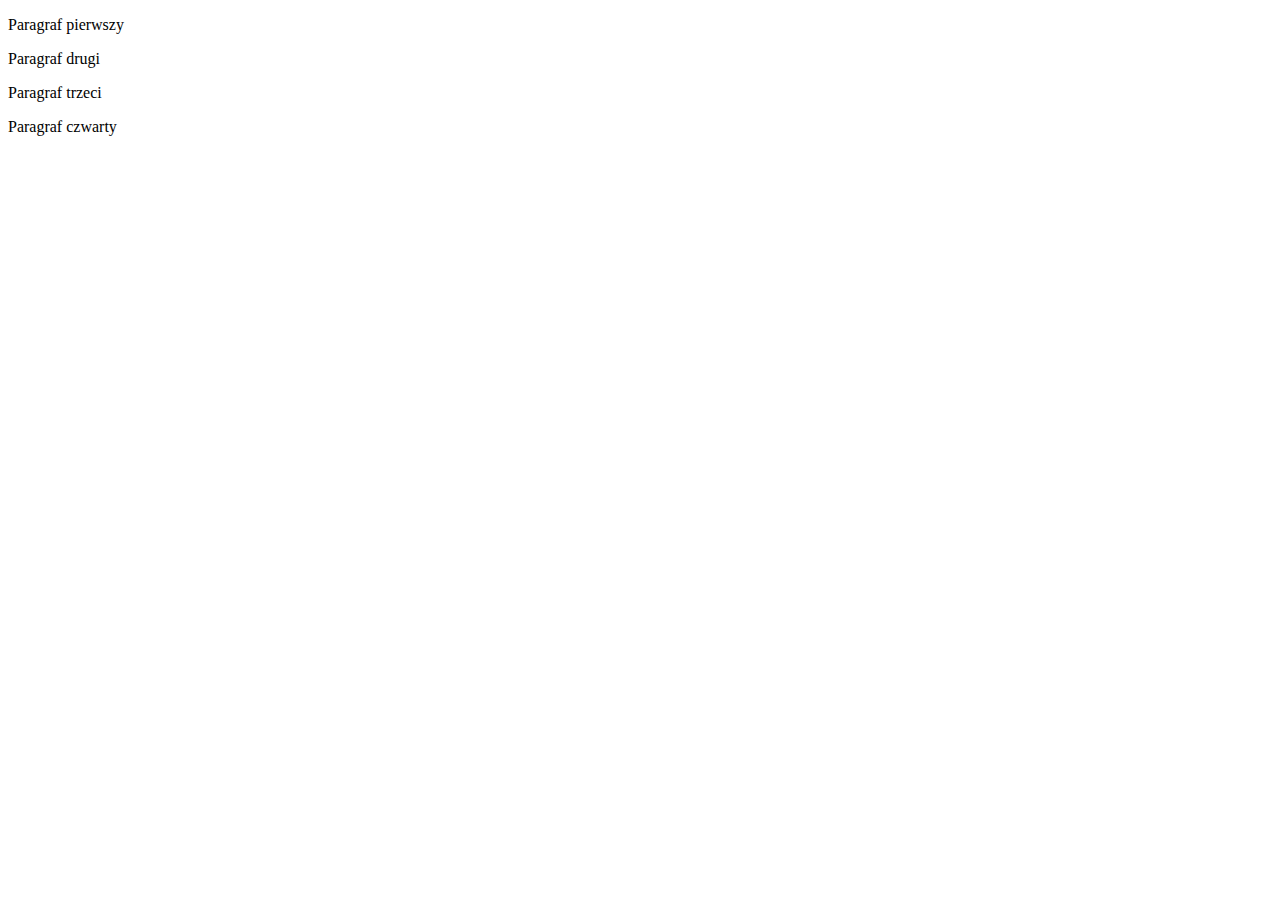
<file: index.html>
<!DOCTYPE html>
<html lang="en">
    <head>
        <meta charset="UTF-8" />
        <meta name="viewport" content="width=device-width, initial-scale=1.0" />
        <title>Document</title>
    </head>
    <body>
        <p>Paragraf pierwszy</p>
        <p>Paragraf drugi</p>
        <p>Paragraf trzeci</p>
        <p>Paragraf czwarty</p>
    </body>
</html>
</file>
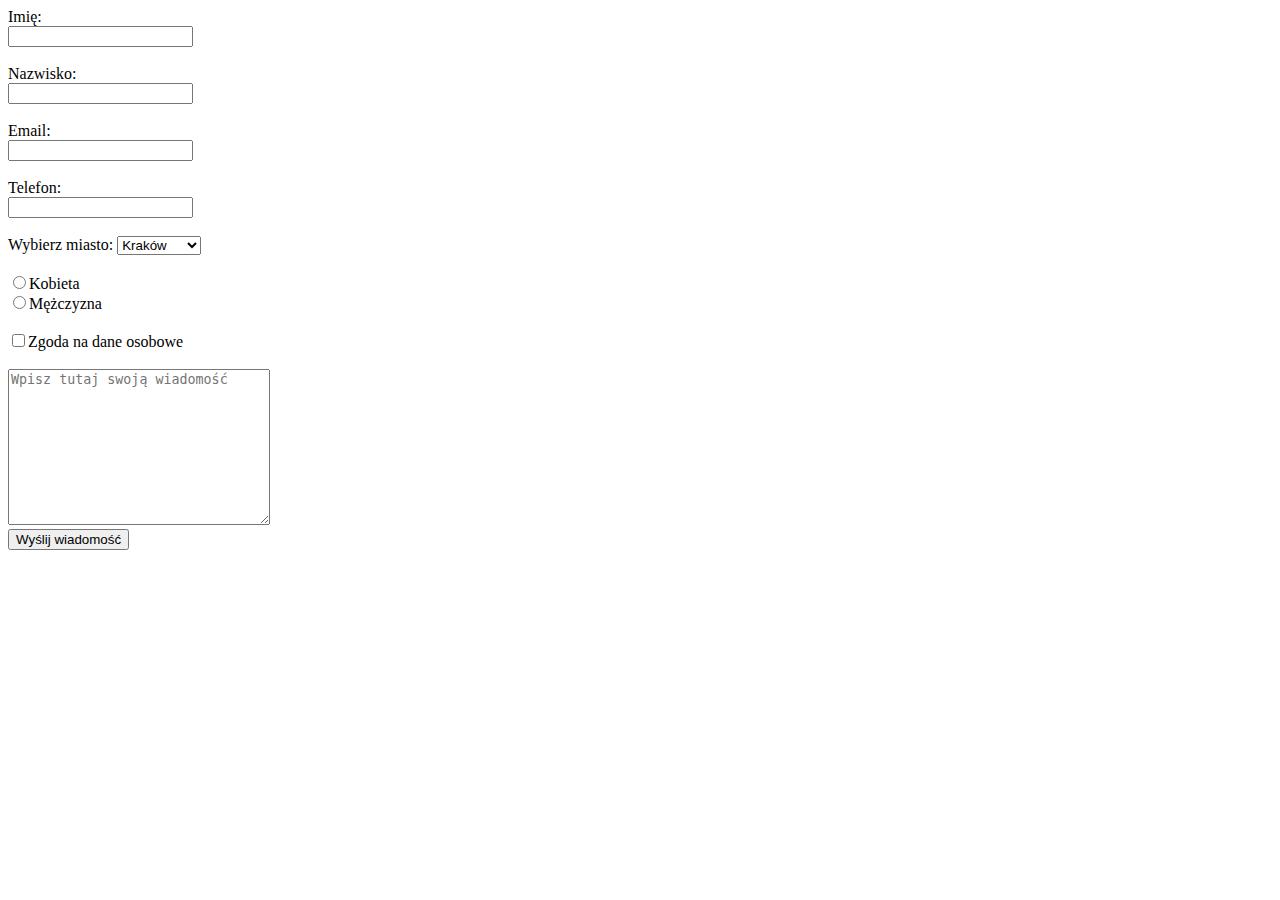
<file: formularz/index.html>
<!DOCTYPE html>
<html lang="en">

<head>
    <meta charset="UTF-8">
    <meta name="viewport" content="width=device-width, initial-scale=1.0">
    <title>Document</title>
</head>

<body>
    <form action="https://formspree.io/f/mzbloppp" method="POST">
        <label for="name">Imię:</label> <br>
        <input type="text" name="name" id="name"><br><br>

        <label for="surname">Nazwisko:</label><br>
        <input type="text" name="surname" id="surname"><br><br>

        <label for="email">Email:</label><br>
        <input type="email" name="email" id="email"><br><br>

        <label for="phone">Telefon:</label><br>
        <input type="tel" name="phone" id="phone"><br><br>

        <label for="city">Wybierz miasto:</label>
        <select name="city" id="city">
            <option value="Kraków" selected>Kraków</option>
            <option value="Warszawa">Warszawa</option>
            <option value="Gdańsk">Gdańsk</option>
        </select><br><br>

        <label><input type="radio" name="sex" value="Female">Kobieta</label><br>
        <label><input type="radio" name="sex" value="Male">Mężczyzna</label><br><br>

        <label><input type="checkbox" name="agreement">Zgoda na dane osobowe</label><br><br>

        <textarea name="message" cols="30" rows="10" placeholder="Wpisz tutaj swoją wiadomość"></textarea><br>

        <input type="submit" value="Wyślij wiadomość">
    </form>
</body>

</html>
</file>
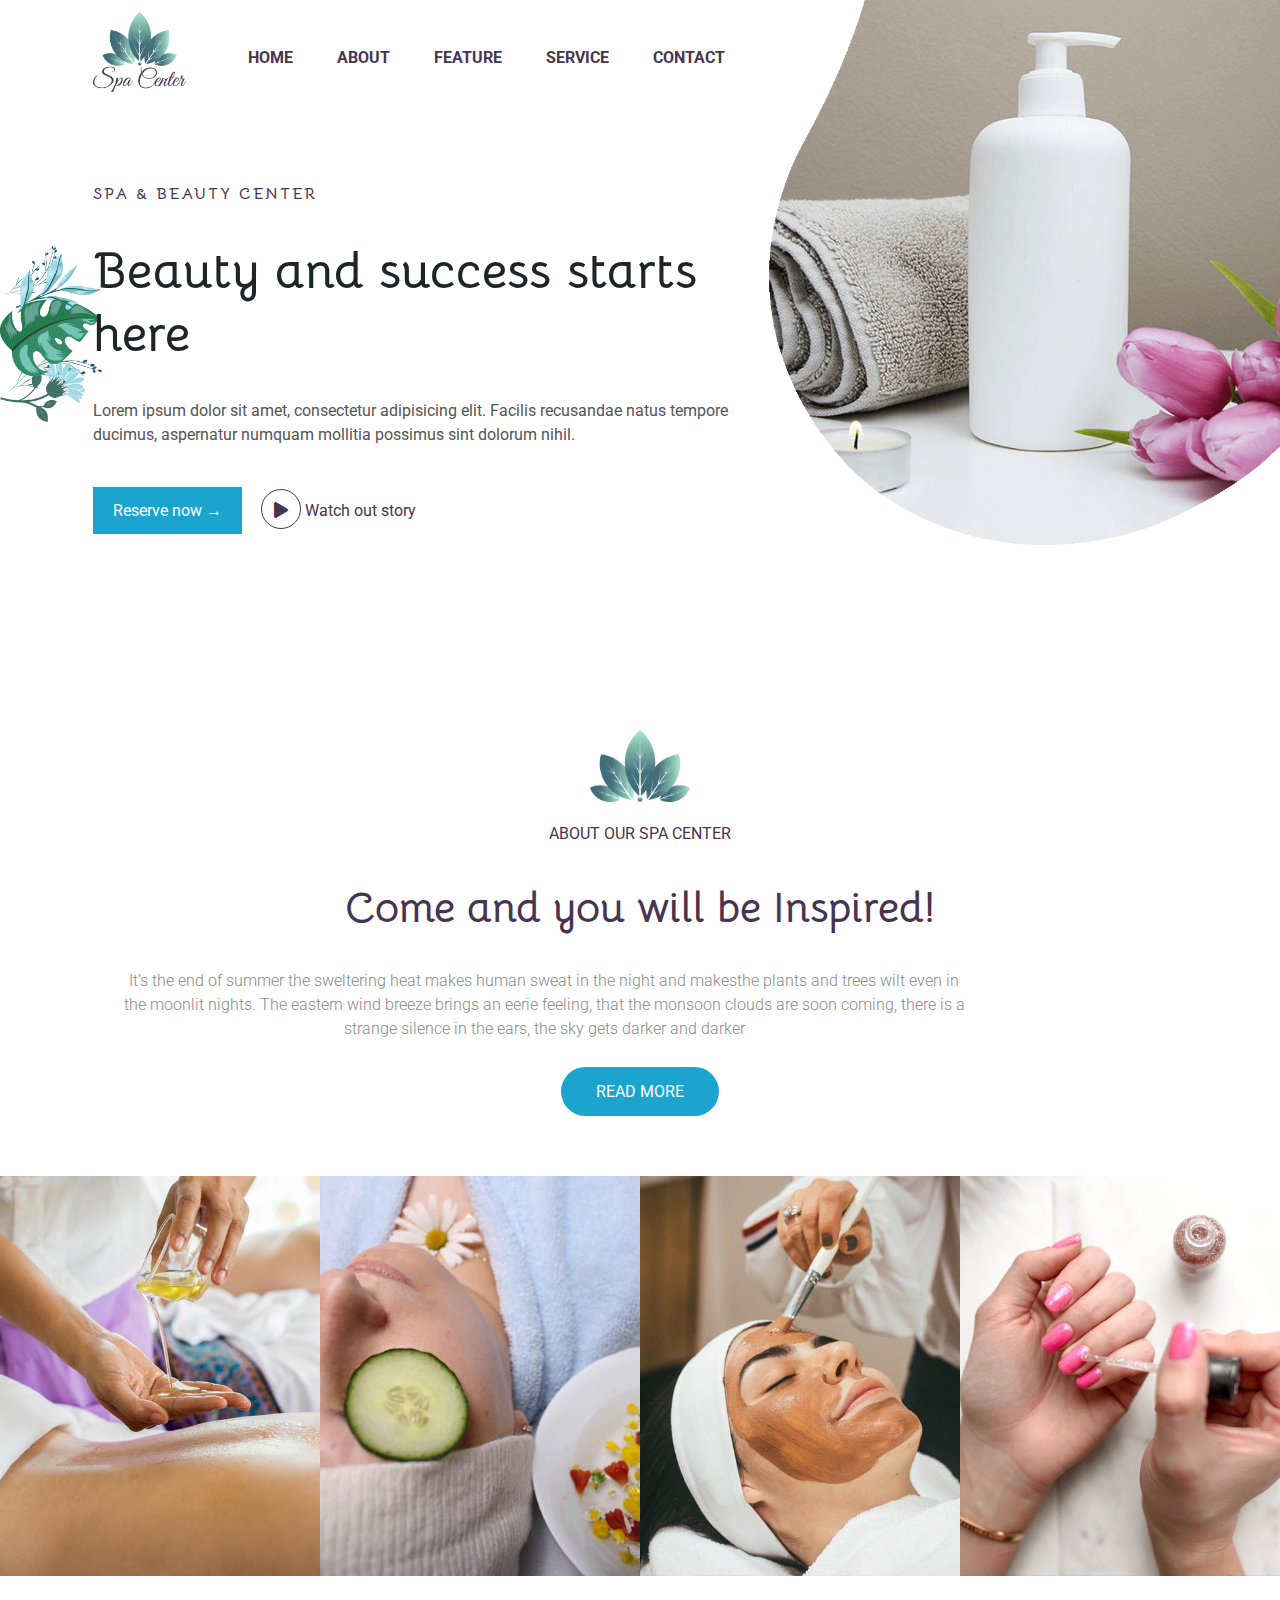
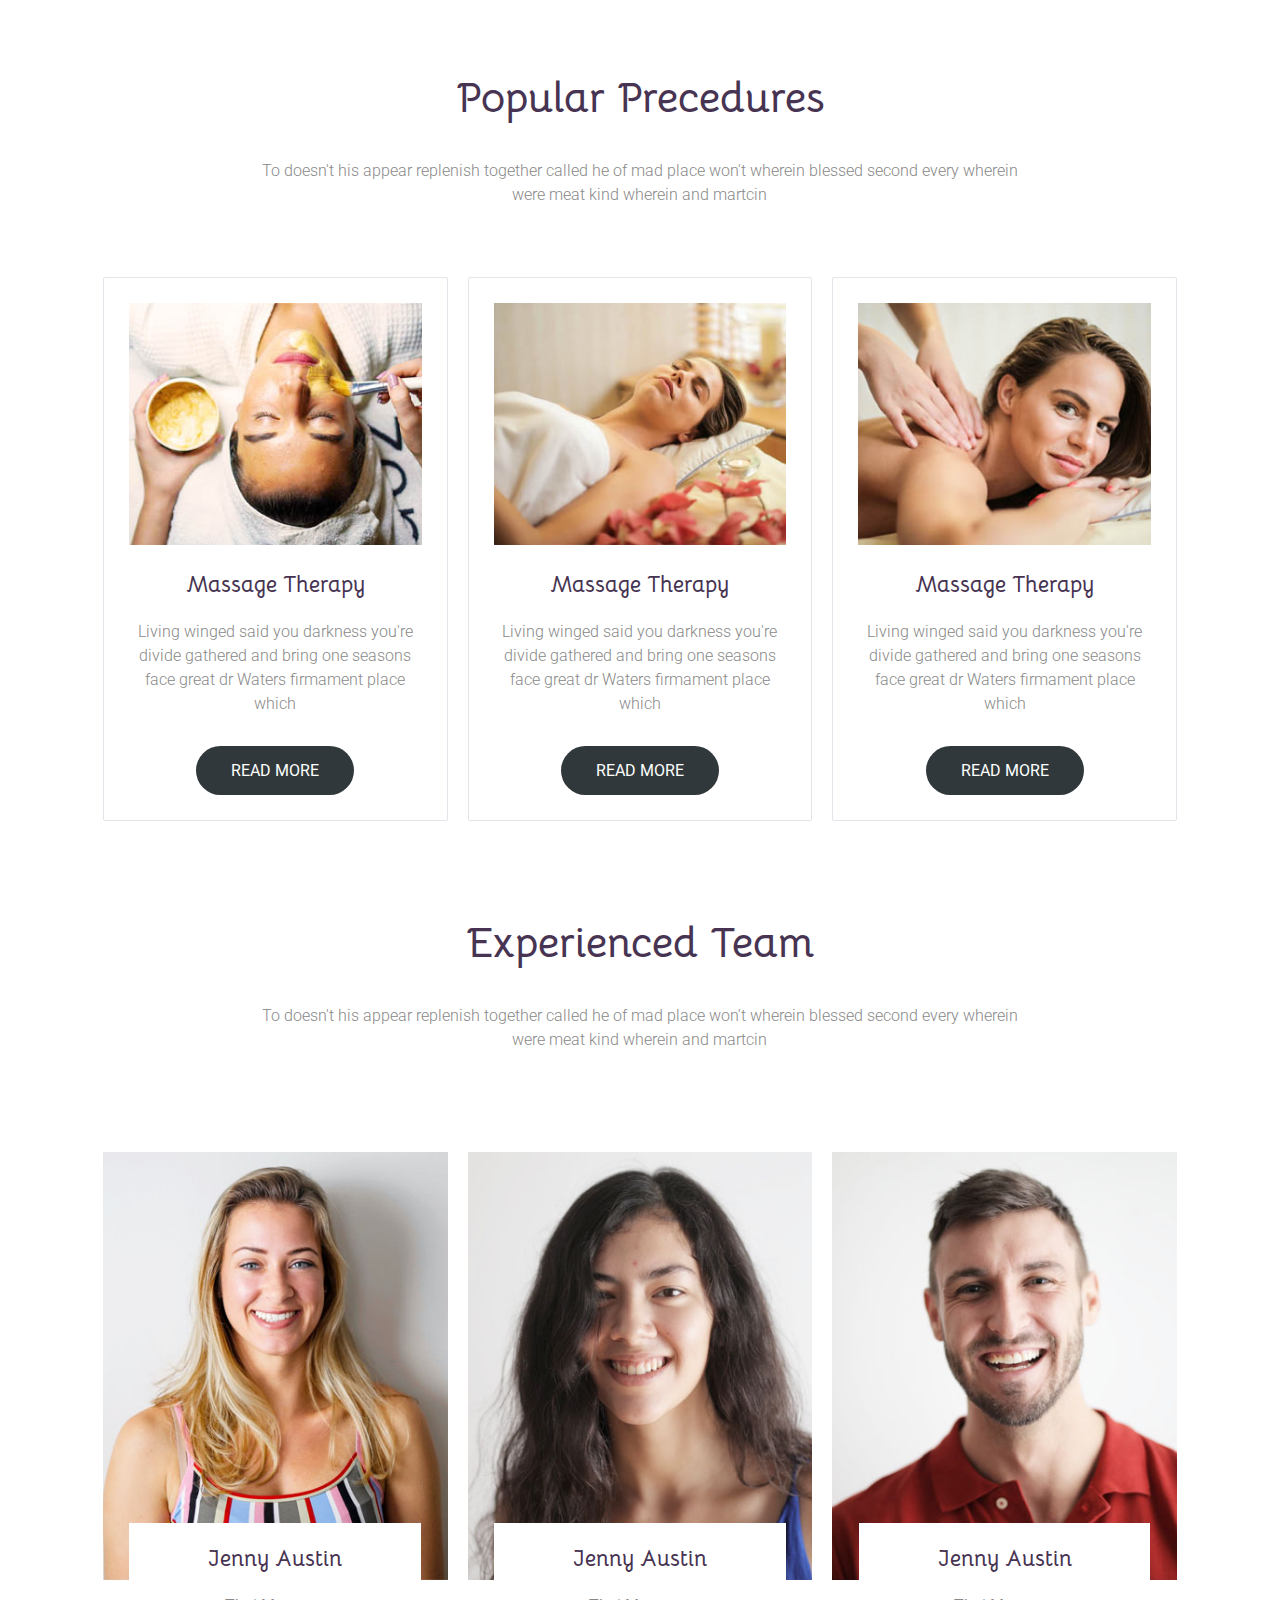
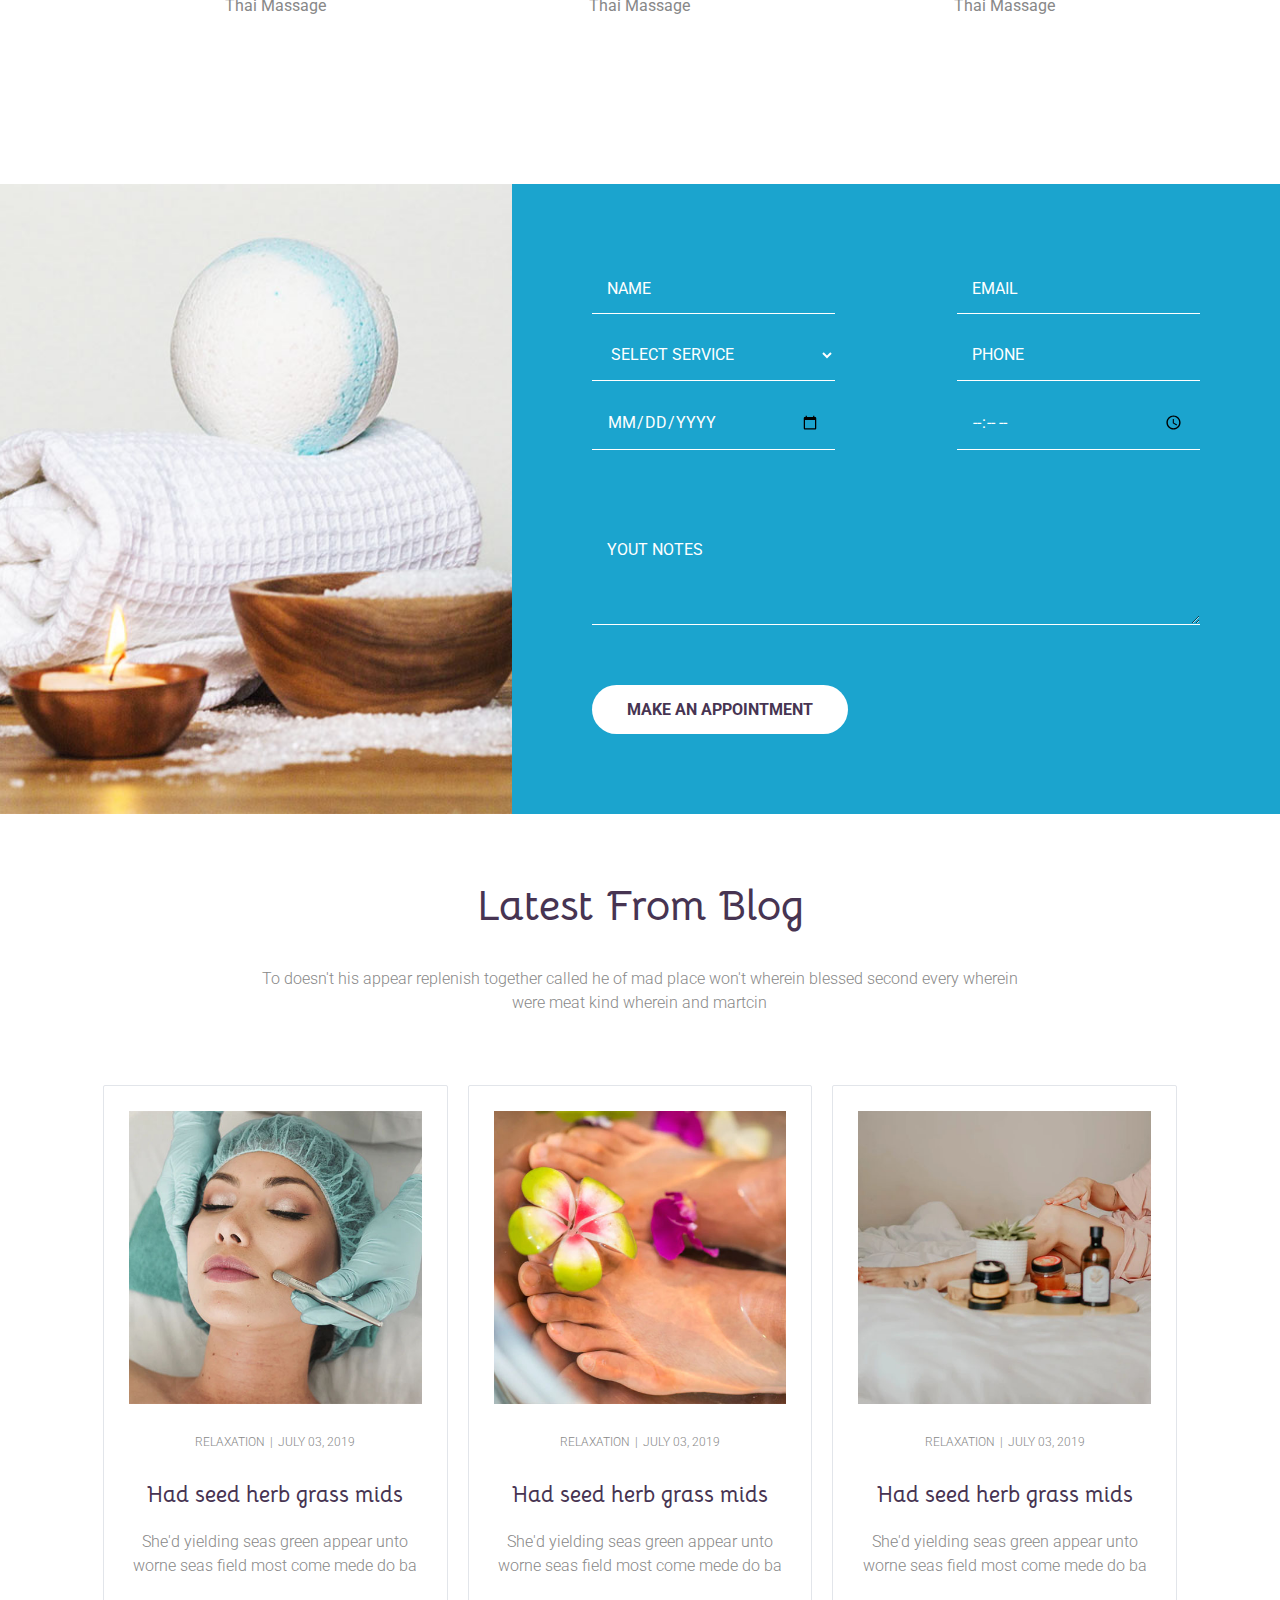
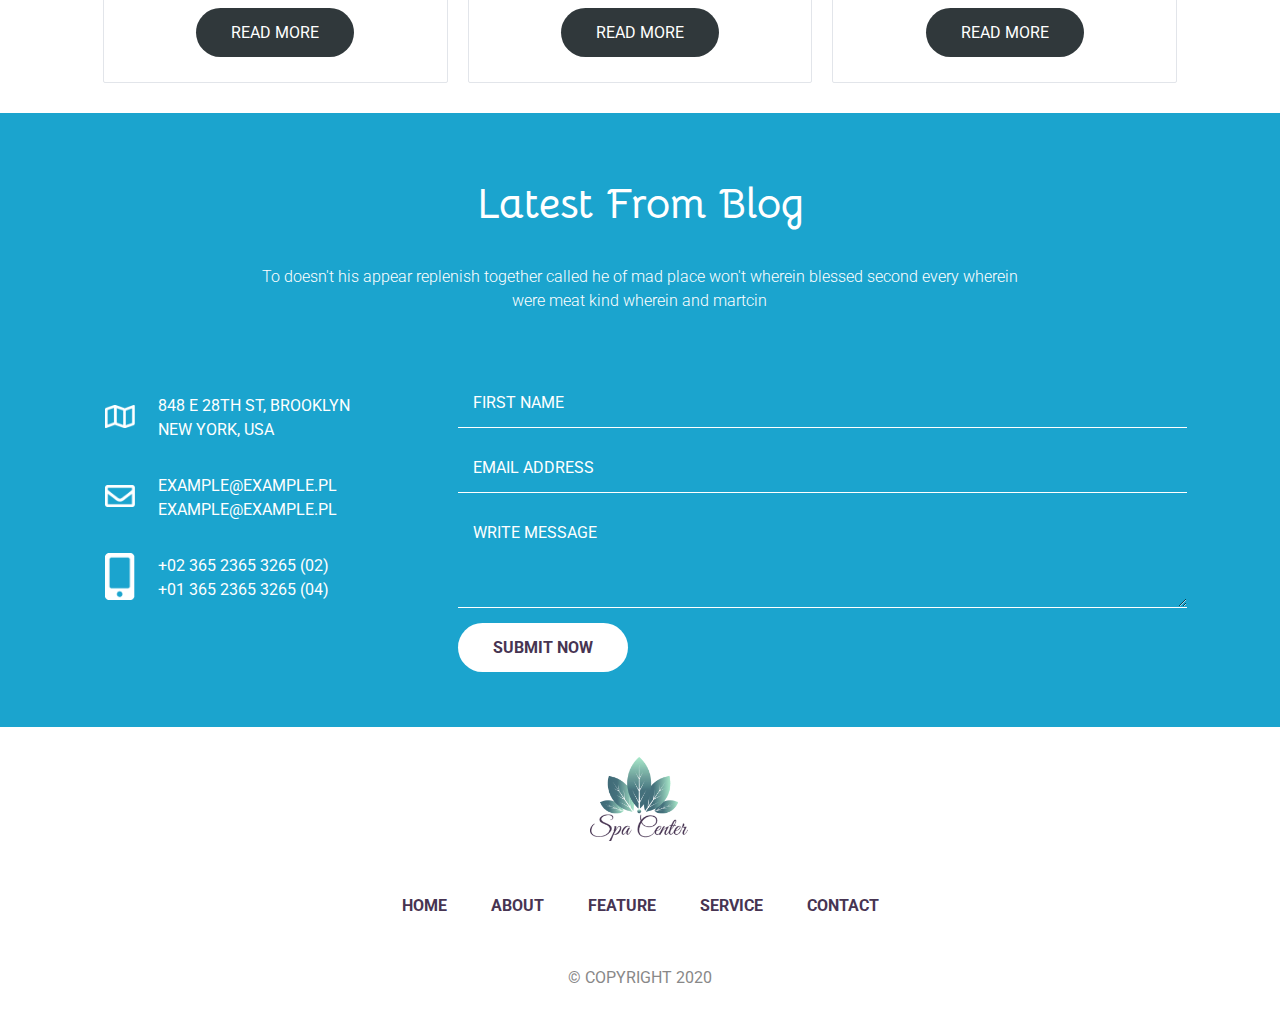
<file: html-css-js-sass/index.html>
<!DOCTYPE html>
<html lang="en">

<head>
    <meta charset="UTF-8">
    <meta name="viewport" content="width=device-width, initial-scale=1.0">
    <title>Projekt SPA</title>
    <link rel="preconnect" href="https://fonts.googleapis.com">
    <link rel="preconnect" href="https://fonts.gstatic.com" crossorigin>
    <link
        href="https://fonts.googleapis.com/css2?family=Bellota:wght@300;400;700&family=Roboto:wght@300;400;700&display=swap"
        rel="stylesheet">
    <link rel="stylesheet" href="https://use.fontawesome.com/releases/v5.0.7/css/all.css">
    <link rel="stylesheet" href="css/style.css">
</head>

<body>
    <nav class="main-nav">
        <div class="container">
            <div class="main-nav-holder">
                <a href="" class="brand"><img src="img/logo-txt.png" alt=""></a>

                <div class="mobile-hamburger"><i class="fas fa-bars"></i></div>
                <div class="open-menu-holder">
                    <div class="mobile-close"><i class="fas fa-times"></i></div>
                    <ul class="menu">
                        <li class="menu-item"><a href="/">Home</a></li>
                        <li class="menu-item"><a href="about">About</a></li>
                        <li class="menu-item"><a href="feature">Feature</a></li>
                        <li class="menu-item"><a href="service">Service</a></li>
                        <li class="menu-item"><a href="contact">Contact</a></li>
                    </ul>
                </div>
            </div>
        </div>
    </nav>

    <header class="main-header">
        <div class="container">
            <div class="main-header-holder">
                <p class="header-description">Spa & Beauty Center</p>
                <h1>Beauty and success starts here</h1>
                <p class="main-header-content">Lorem ipsum dolor sit amet, consectetur adipisicing elit. Facilis
                    recusandae natus tempore ducimus, aspernatur numquam mollitia possimus sint dolorum nihil.</p>
                <div class="buttons-panel">
                    <a href="" class="reserve">Reserve now &#8594;</a>
                    <a href="" class="watch"><i class="fas fa-play"></i> Watch out story</a>
                </div>
            </div>
        </div>

        <img src="img/header-flowers.png" alt="Flowers" class="header-flowers">
        <img src="img/header-bg.png" alt="Header Background" class="header-bg">
    </header>

    <section id="about" class="about">
        <div class="container">
            <header class="about-header">
                <img src="img/logo.png" alt="Logo">
                <p class="about-header-description">About our SPA Center</p>
                <h2>Come and you will be Inspired!</h2>
            </header>

            <p class="about-content">It’s the end of summer the sweltering heat makes human sweat in the night and
                makesthe plants and trees wilt even in the moonlit nights. The eastern wind breeze brings an eerie
                feeling, that the monsoon clouds are soon coming, there is a strange silence in the ears, the sky gets
                darker and darker</p>
            <a href="" class="btn-primary">Read more</a>
        </div>
    </section>

    <section id="services" class="services">
        <div class="row">
            <a href="" class="service col col-md-50p col-lg-25p">
                <img src="img/services-bg-1.jpg" alt="Service 1">
                <div class="service-overlay">
                    <img src="img/icons/icon-spa.png" alt="Icon spa">
                    <h3>Body treatment</h3>
                </div>
            </a>
            <a href="" class="service col col-md-50p col-lg-25p">
                <img src="img/services-bg-2.jpg" alt="Service 2">
                <div class="service-overlay">
                    <img src="img/icons/icon-spa.png" alt="Icon spa">
                    <h3>Body treatment</h3>
                </div>
            </a>
            <a href="" class="service col col-md-50p col-lg-25p">
                <img src="img/services-bg-3.jpg" alt="Service 3">
                <div class="service-overlay">
                    <img src="img/icons/icon-spa.png" alt="Icon spa">
                    <h3>Body treatment</h3>
                </div>
            </a>
            <a href="" class="service col col-md-50p col-lg-25p">
                <img src="img/services-bg-4.jpg" alt="Service 4">
                <div class="service-overlay">
                    <img src="img/icons/icon-spa.png" alt="Icon spa">
                    <h3>Body treatment</h3>
                </div>
            </a>
        </div>
    </section>

    <section id="procedures" class="procedures">
        <div class="container">
            <header class="section-header">
                <h2>Popular Precedures</h2>
                <p>To doesn't his appear replenish together called he of mad place won't wherein blessed second every
                    wherein were meat kind wherein and martcin </p>
            </header>

            <div class="row">
                <div class="infobox col col-md-33p">
                    <div class="infobox-inner">
                        <img src="img/procedures-bg-1.jpg" alt="Procedure 1">
                        <h3>Massage Therapy</h3>
                        <p>Living winged said you darkness you're divide gathered and bring one seasons face great dr
                            Waters firmament place which</p>
                        <a href="" class="btn-secondary">Read more</a>
                    </div>
                </div>
                <div class="infobox col col-md-33p">
                    <div class="infobox-inner">
                        <img src="img/procedures-bg-2.jpg" alt="Procedure 2">
                        <h3>Massage Therapy</h3>
                        <p>Living winged said you darkness you're divide gathered and bring one seasons face great dr
                            Waters firmament place which</p>
                        <a href="" class="btn-secondary">Read more</a>
                    </div>
                </div>
                <div class="infobox col col-md-33p">
                    <div class="infobox-inner">
                        <img src="img/procedures-bg-3.jpg" alt="Procedure 3">
                        <h3>Massage Therapy</h3>
                        <p>Living winged said you darkness you're divide gathered and bring one seasons face great dr
                            Waters firmament place which</p>
                        <a href="" class="btn-secondary">Read more</a>
                    </div>
                </div>
            </div>
        </div>
    </section>

    <section id="team" class="team">
        <div class="container">
            <header class="section-header">
                <h2>Experienced Team</h2>
                <p>To doesn't his appear replenish together called he of mad place won't wherein blessed second every
                    wherein were meat kind wherein and martcin </p>
            </header>

            <div class="row">
                <div class="infobox-team col col-md-33p">
                    <img src="img/team-1.jpg" alt="Team member 1">
                    <div class="infobox-team-caption">
                        <h3>Jenny Austin</h3>
                        <p>Thai Massage</p>
                        <div class="team-social-icons">
                            <a href=""><i class="fab fa-facebook-f"></i></a>
                            <a href=""><i class="fab fa-twitter"></i></a>
                            <a href=""><i class="fab fa-instagram"></i></a>
                        </div>
                    </div>
                </div>
                <div class="infobox-team col col-md-33p">
                    <img src="img/team-2.jpg" alt="Team member 2">
                    <div class="infobox-team-caption">
                        <h3>Jenny Austin</h3>
                        <p>Thai Massage</p>
                        <div class="team-social-icons">
                            <a href=""><i class="fab fa-facebook-f"></i></a>
                            <a href=""><i class="fab fa-twitter"></i></a>
                            <a href=""><i class="fab fa-instagram"></i></a>
                        </div>
                    </div>
                </div>
                <div class="infobox-team col col-md-33p">
                    <img src="img/team-3.jpg" alt="Team member 3">
                    <div class="infobox-team-caption">
                        <h3>Jenny Austin</h3>
                        <p>Thai Massage</p>
                        <div class="team-social-icons">
                            <a href=""><i class="fab fa-facebook-f"></i></a>
                            <a href=""><i class="fab fa-twitter"></i></a>
                            <a href=""><i class="fab fa-instagram"></i></a>
                        </div>
                    </div>
                </div>
            </div>
        </div>
    </section>

    <section id="appointment" class="appointment">
        <div class="desktop-background" style="background-image: url(img/contact-bg.jpg);"></div>

        <form id="appointment-form">
            <input type="text" name="name" placeholder="Name" id="appointment-name" class="form-field">
            <input type="email" name="email" placeholder="Email" id="appointment-email" class="form-field">
            <select name="service" id="appointment-service" class="form-field">
                <option value="">Select service</option>
                <option value="normal">Normal Service</option>
                <option value="vip">VIP Serevice</option>
            </select>

            <input type="tel" name="phone" placeholder="Phone" id="appointment-phone" class="form-field">
            <input type="date" name="date" id="appointment-date" class="form-field">
            <input type="time" name="time" id="appointment-time" class="form-field">

            <textarea name="message" id="appointment-message" placeholder="Yout notes" class="form-field"></textarea>
            <button type="submit" class="btn-form">Make an Appointment</button>
            <p class="appointment-message"></p>
        </form>
    </section>


    <section id="blog" class="blog">
        <div class="container">
            <header class="section-header">
                <h2>Latest From Blog</h2>
                <p>To doesn't his appear replenish together called he of mad place won't wherein blessed second every
                    wherein were meat kind wherein and martcin </p>
            </header>

            <div class="row">
                <div class="infobox col col-md-33p">
                    <div class="infobox-inner">
                        <img src="img/blog-1.jpg" alt="Blog 1">
                        <p class="meta"><a href="" class="category">Relaxation</a>|<a href="" class="post-date">july 03,
                                2019</a></p>
                        <h3>Had seed herb grass mids</h3>
                        <p>She'd yielding seas green appear unto worne seas field most come mede do ba</p>
                        <a href="" class="btn-secondary">Read more</a>
                    </div>
                </div>
                <div class="infobox col col-md-33p">
                    <div class="infobox-inner">
                        <img src="img/blog-2.jpg" alt="Blog 2">
                        <p class="meta"><a href="" class="category">Relaxation</a>|<a href="" class="post-date">july 03,
                                2019</a></p>
                        <h3>Had seed herb grass mids</h3>
                        <p>She'd yielding seas green appear unto worne seas field most come mede do ba</p>
                        <a href="" class="btn-secondary">Read more</a>
                    </div>
                </div>
                <div class="infobox col col-md-33p">
                    <div class="infobox-inner">
                        <img src="img/blog-3.jpg" alt="Blog 3">
                        <p class="meta"><a href="" class="category">Relaxation</a>|<a href="" class="post-date">july 03,
                                2019</a></p>
                        <h3>Had seed herb grass mids</h3>
                        <p>She'd yielding seas green appear unto worne seas field most come mede do ba</p>
                        <a href="" class="btn-secondary">Read more</a>
                    </div>
                </div>
            </div>
        </div>
    </section>


    <section id="contact" class="contact">
        <div class="container">
            <header class="section-header">
                <h2>Latest From Blog</h2>
                <p>To doesn't his appear replenish together called he of mad place won't wherein blessed second every
                    wherein were meat kind wherein and martcin </p>
            </header>

            <div class="row">
                <div class="contact-data col col-md-33p">
                    <div class="contact-item">
                        <span class="img-holder">
                            <img src="img/icons/icon-map.png" alt="map">
                        </span>
                        <p>848 E 28th ST, BROOKLYN <br> NEW YORK, USa</p>
                    </div>
                    <div class="contact-item">
                        <span class="img-holder">
                            <img src="img/icons/icon-mail.png" alt="mail">
                        </span>
                        <p>
                            <a href="mailto:example@example.pl">example@example.pl</a><br>
                            <a href="mailto:example@example.pl">example@example.pl</a>
                        </p>
                    </div>
                    <div class="contact-item">
                        <span class="img-holder">
                            <img src="img/icons/icon-tel.png" alt="phone">
                        </span>
                        <p>
                            <span>+02 365 2365 3265 (02)</span><br>
                            <span>+01 365 2365 3265 (04)</span>
                        </p>
                    </div>
                </div>
                <div class="contact-form col col-md-66p">
                    <form>
                        <input type="text" placeholder="First name" name="name">
                        <input type="email" placeholder="Email address" name="email">
                        <textarea name="" placeholder="Write message"></textarea>
                        <button class="btn-form">Submit now</button>
                    </form>
                </div>
            </div>
        </div>
    </section>

    <footer class="page-footer">
        <img src="img/logo-txt.png" alt="Logo">

        <nav class="footer-nav">
            <ul class="menu">
                <li class="menu-item"><a href="">Home</a></li>
                <li class="menu-item"><a href="">About</a></li>
                <li class="menu-item"><a href="">Feature</a></li>
                <li class="menu-item"><a href="">Service</a></li>
                <li class="menu-item"><a href="">Contact</a></li>
            </ul>
        </nav>

        <p class="copy">© COPYRIGHT 2020</p>
    </footer>





    <script src="js/main.js"></script>
</body>

</html>
</file>
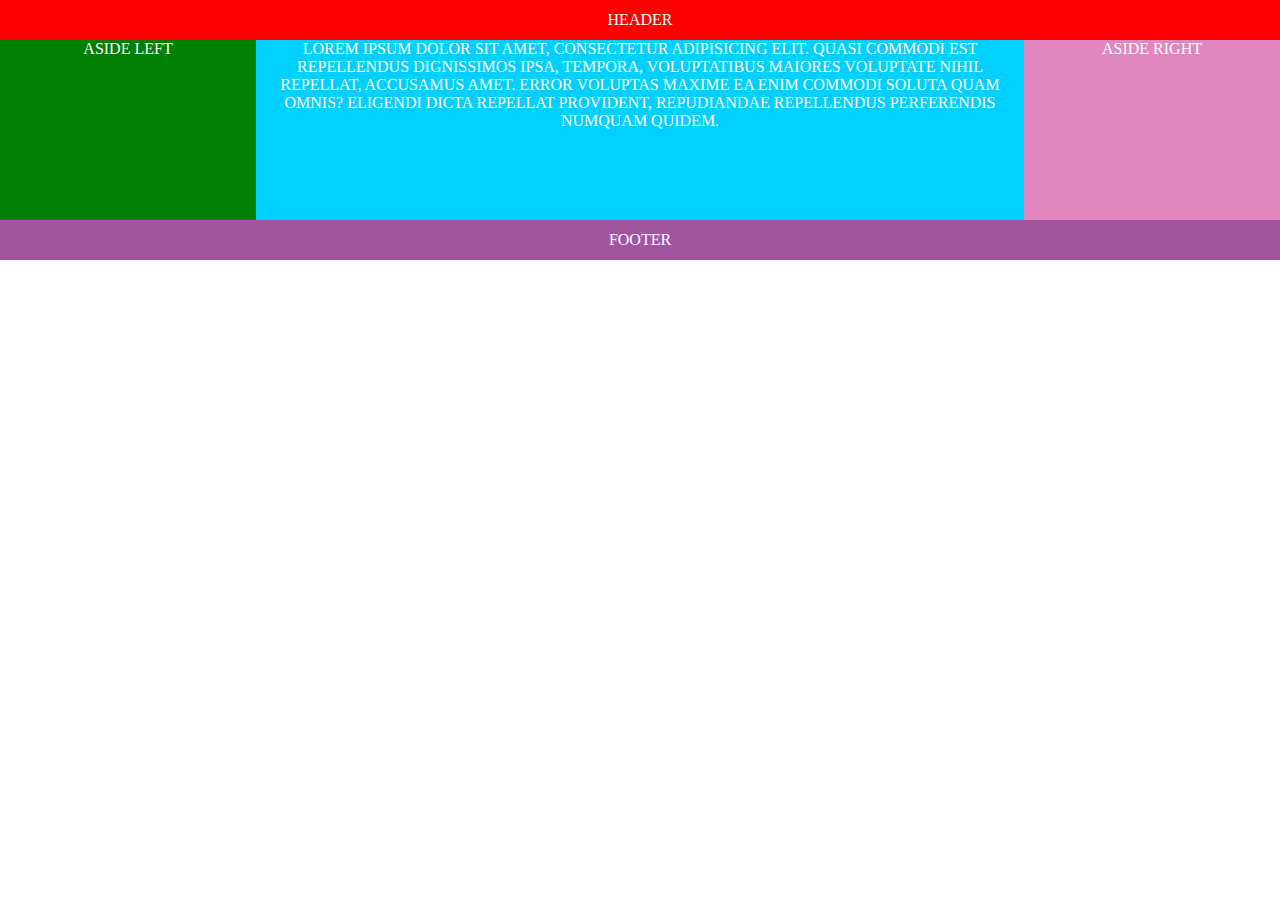
<file: layout-flex-box/index.html>
<!DOCTYPE html>
<html lang="en">

<head>
    <meta charset="UTF-8">
    <meta name="viewport" content="width=device-width, initial-scale=1.0">
    <link rel="stylesheet" href="css/styles.css">
    <title>Document</title>
</head>

<body>
    <div id="container">
        <header>Header</header>
        <main>
            <p class="flex">Lorem ipsum dolor sit amet, consectetur adipisicing elit. Quasi commodi est repellendus
                dignissimos
                ipsa,
                tempora, voluptatibus maiores voluptate nihil repellat, accusamus amet. Error voluptas maxime ea enim
                commodi
                soluta quam omnis? Eligendi dicta repellat provident, repudiandae repellendus perferendis numquam
                quidem.
            </p>
            <aside class="flex left">Aside Left</aside>
            <aside class="flex right">Aside Right</aside>
        </main>


        <footer>Footer</footer>
    </div>
</body>

</html>
</file>
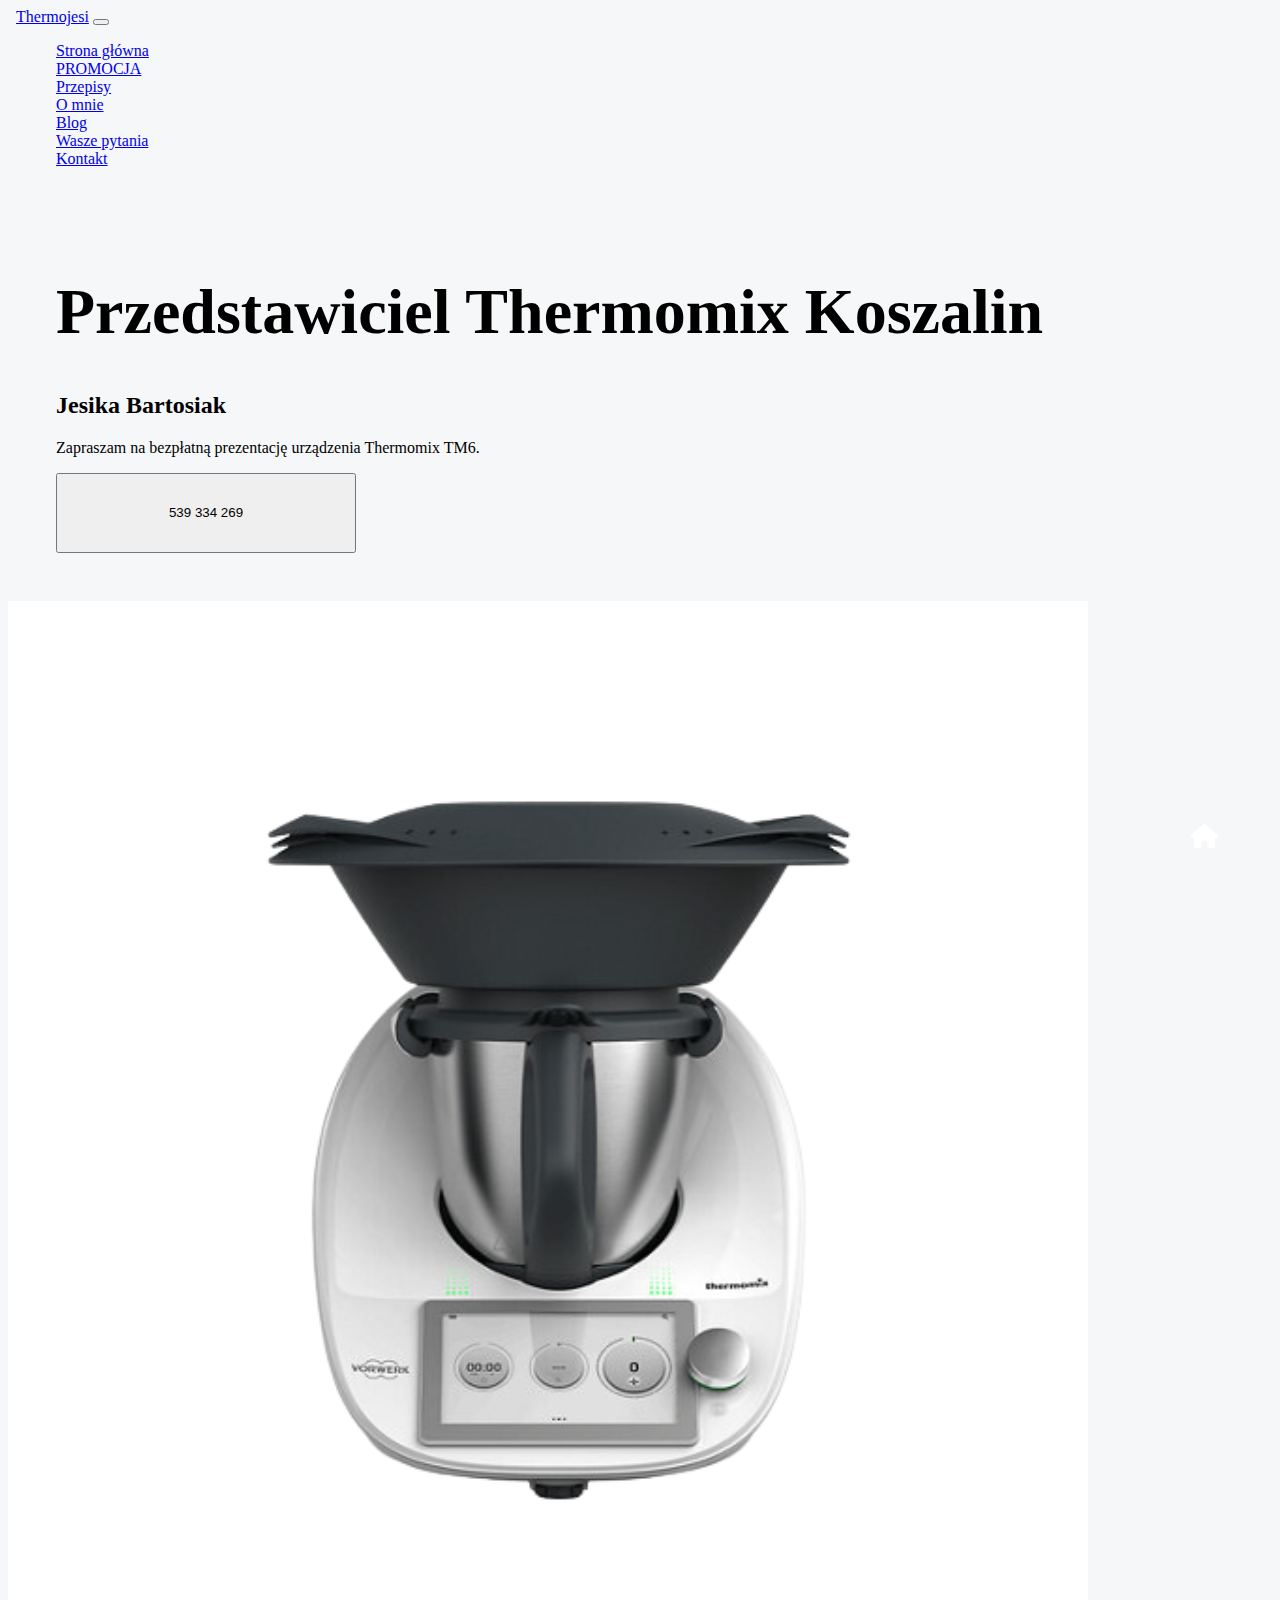
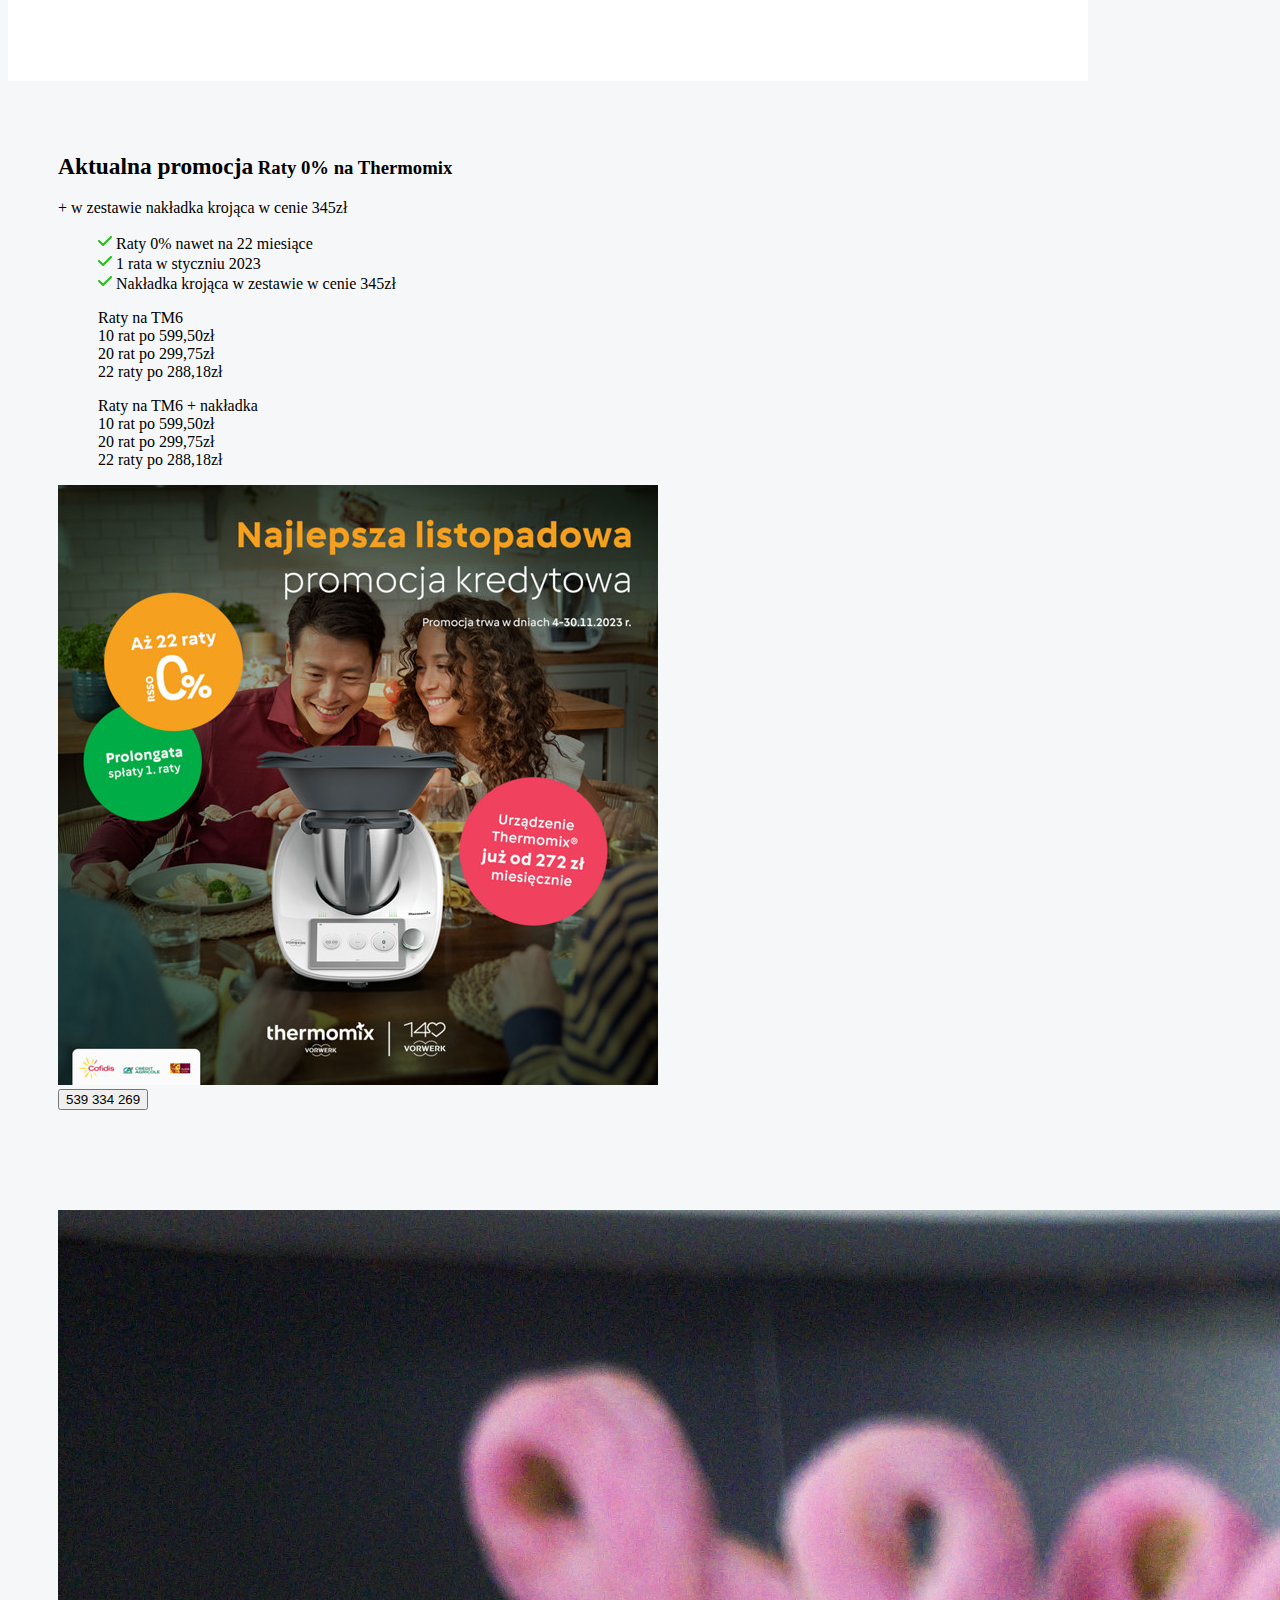
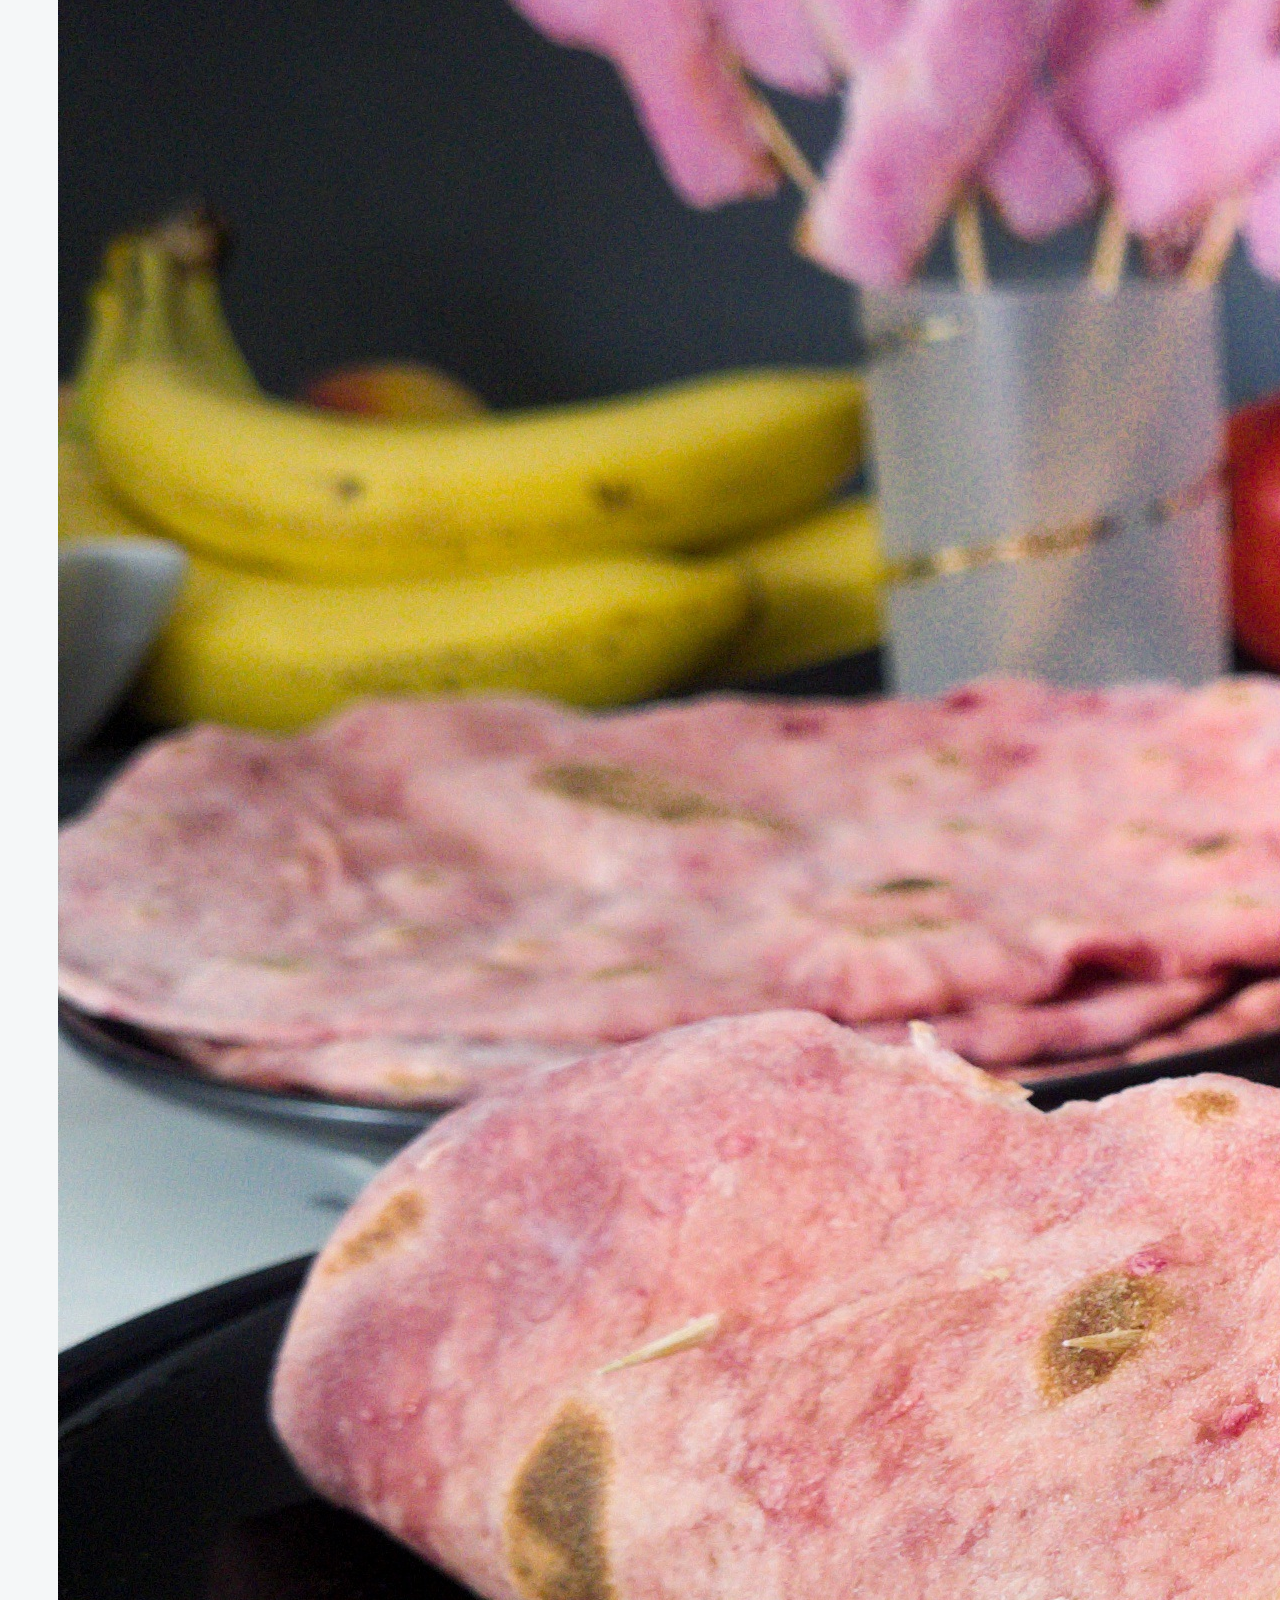
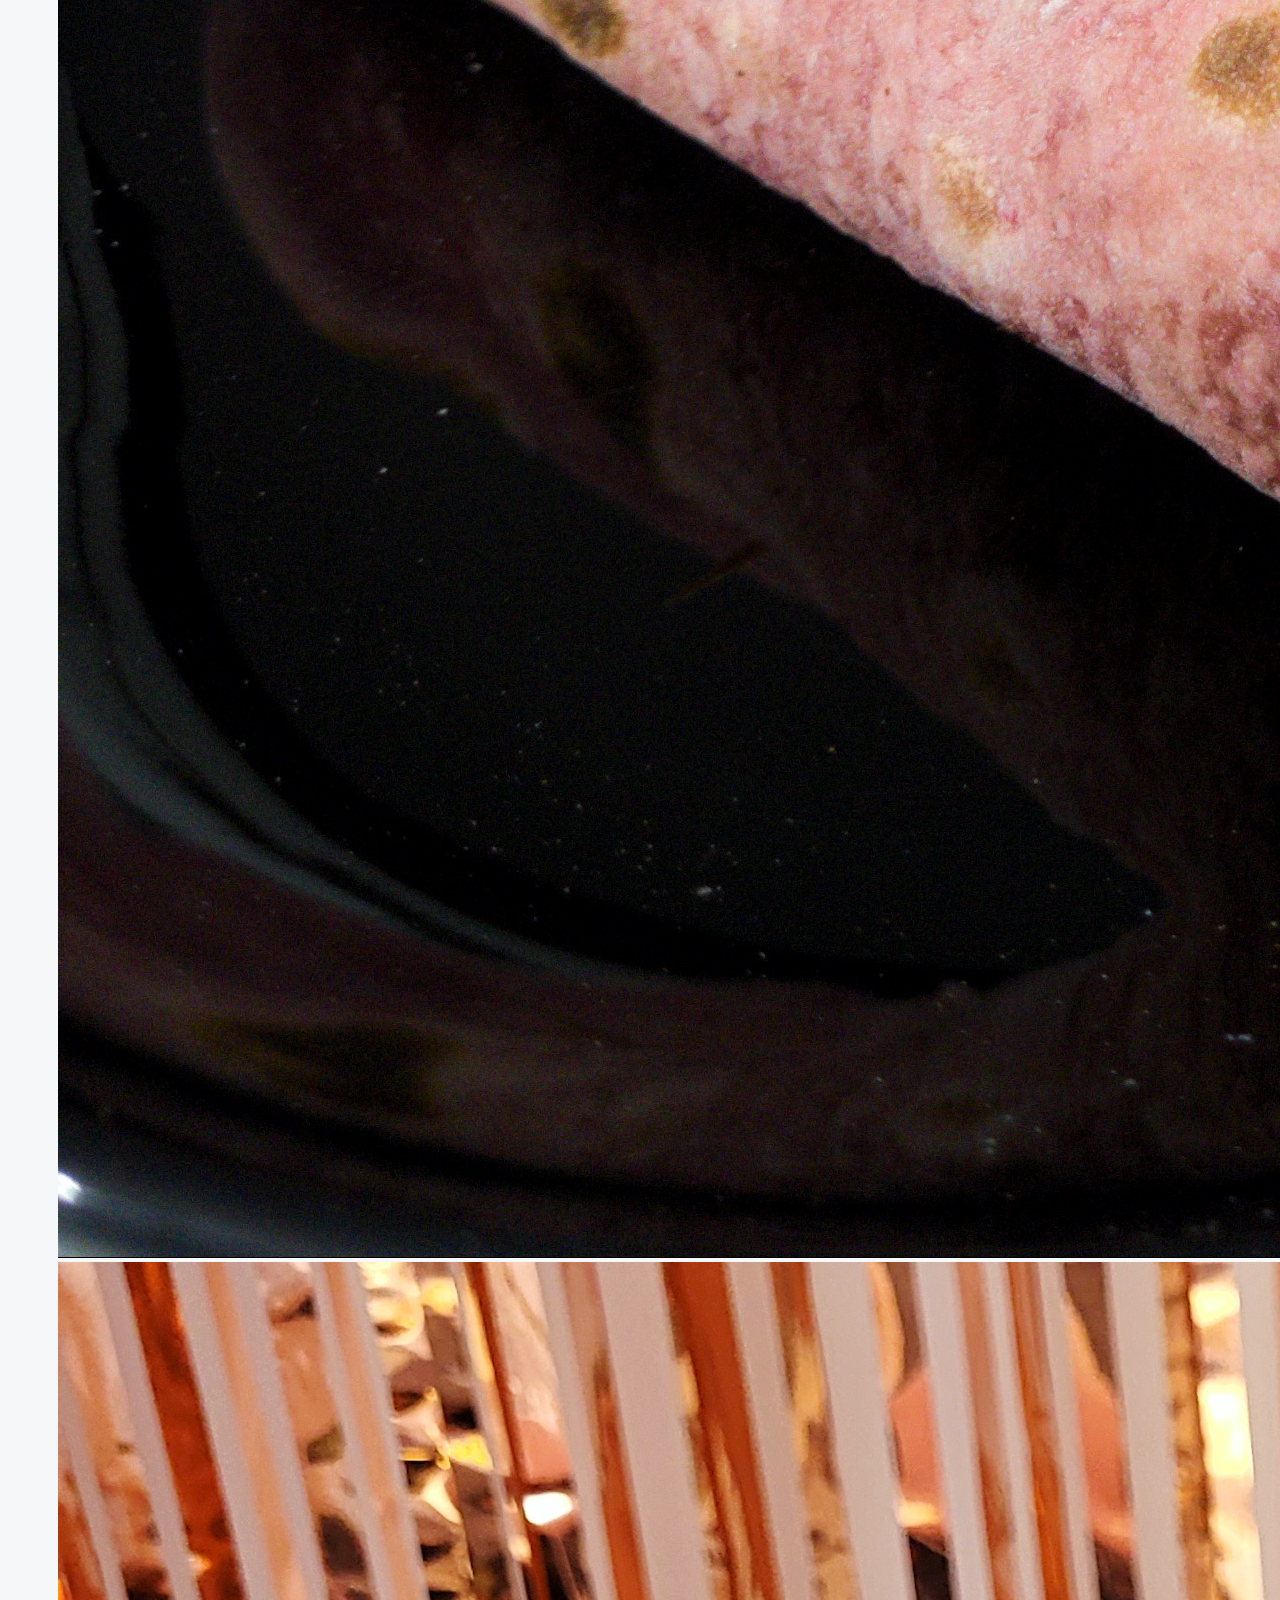
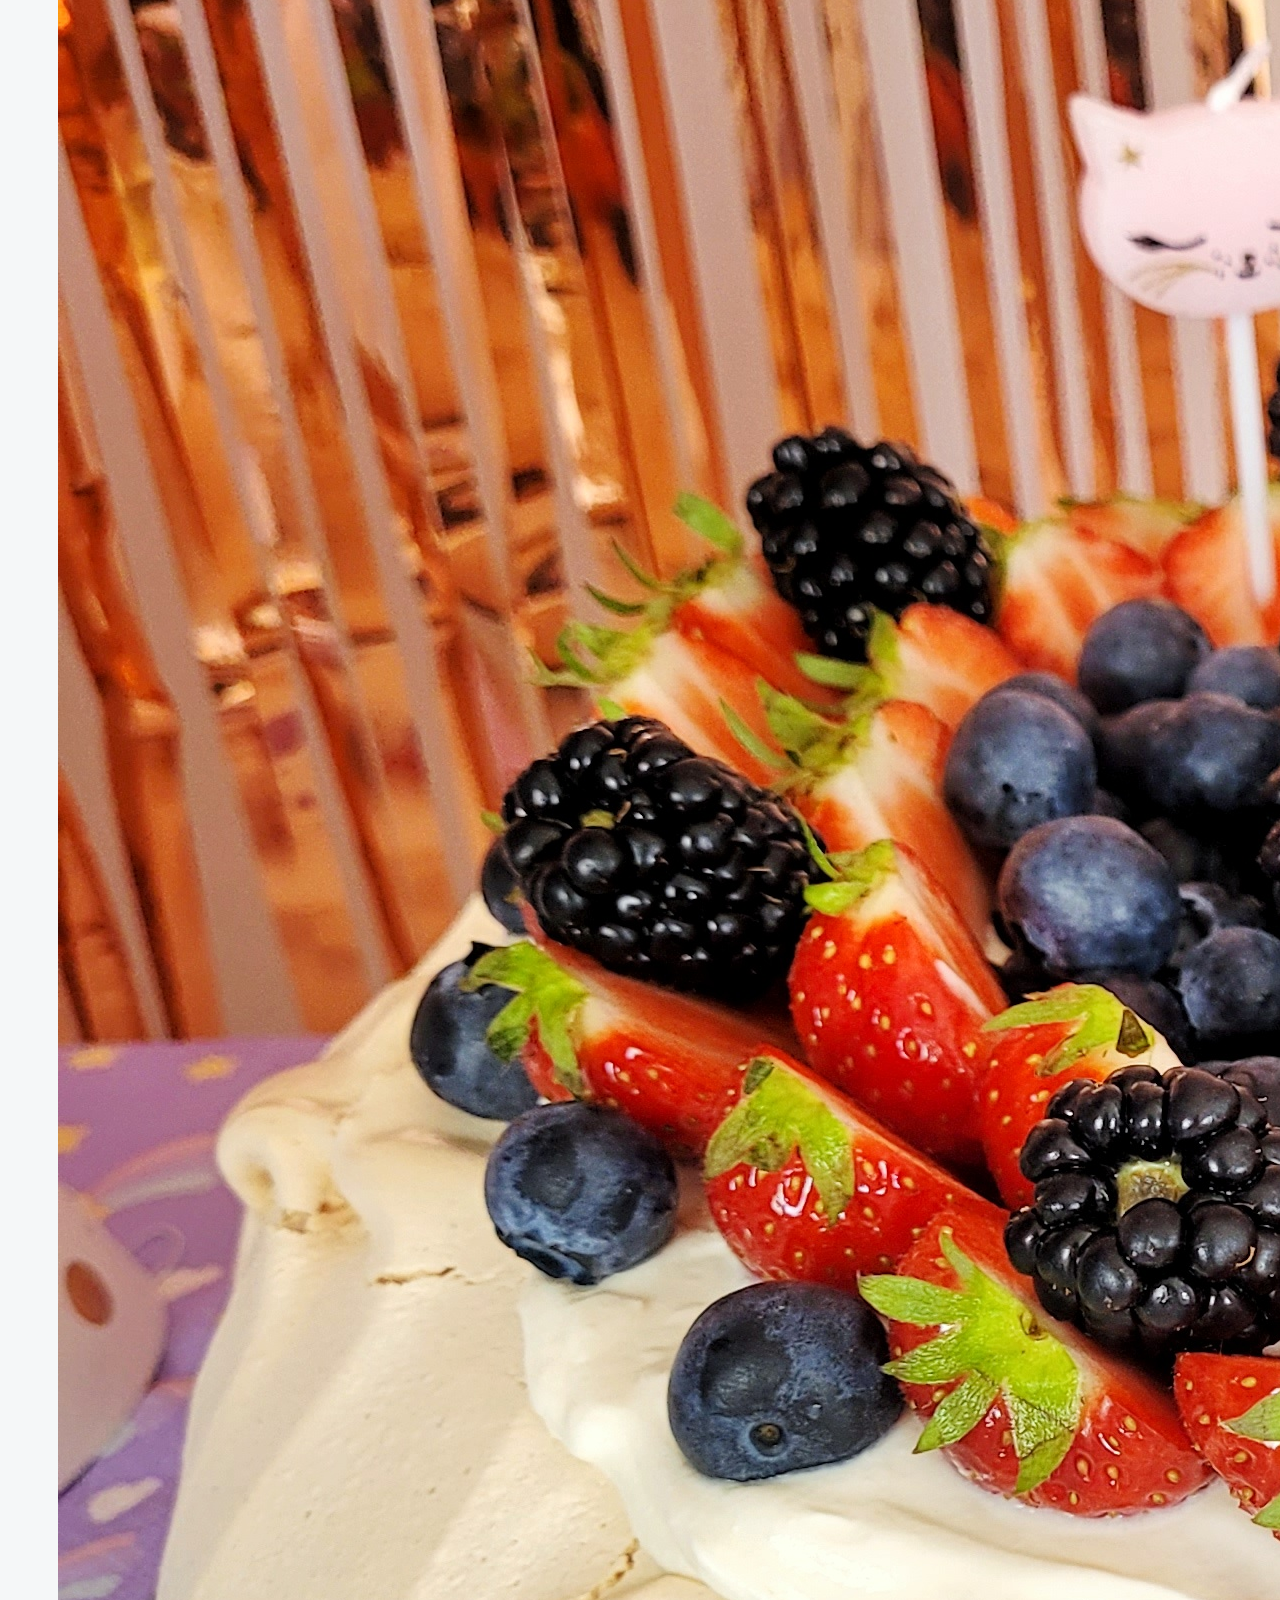
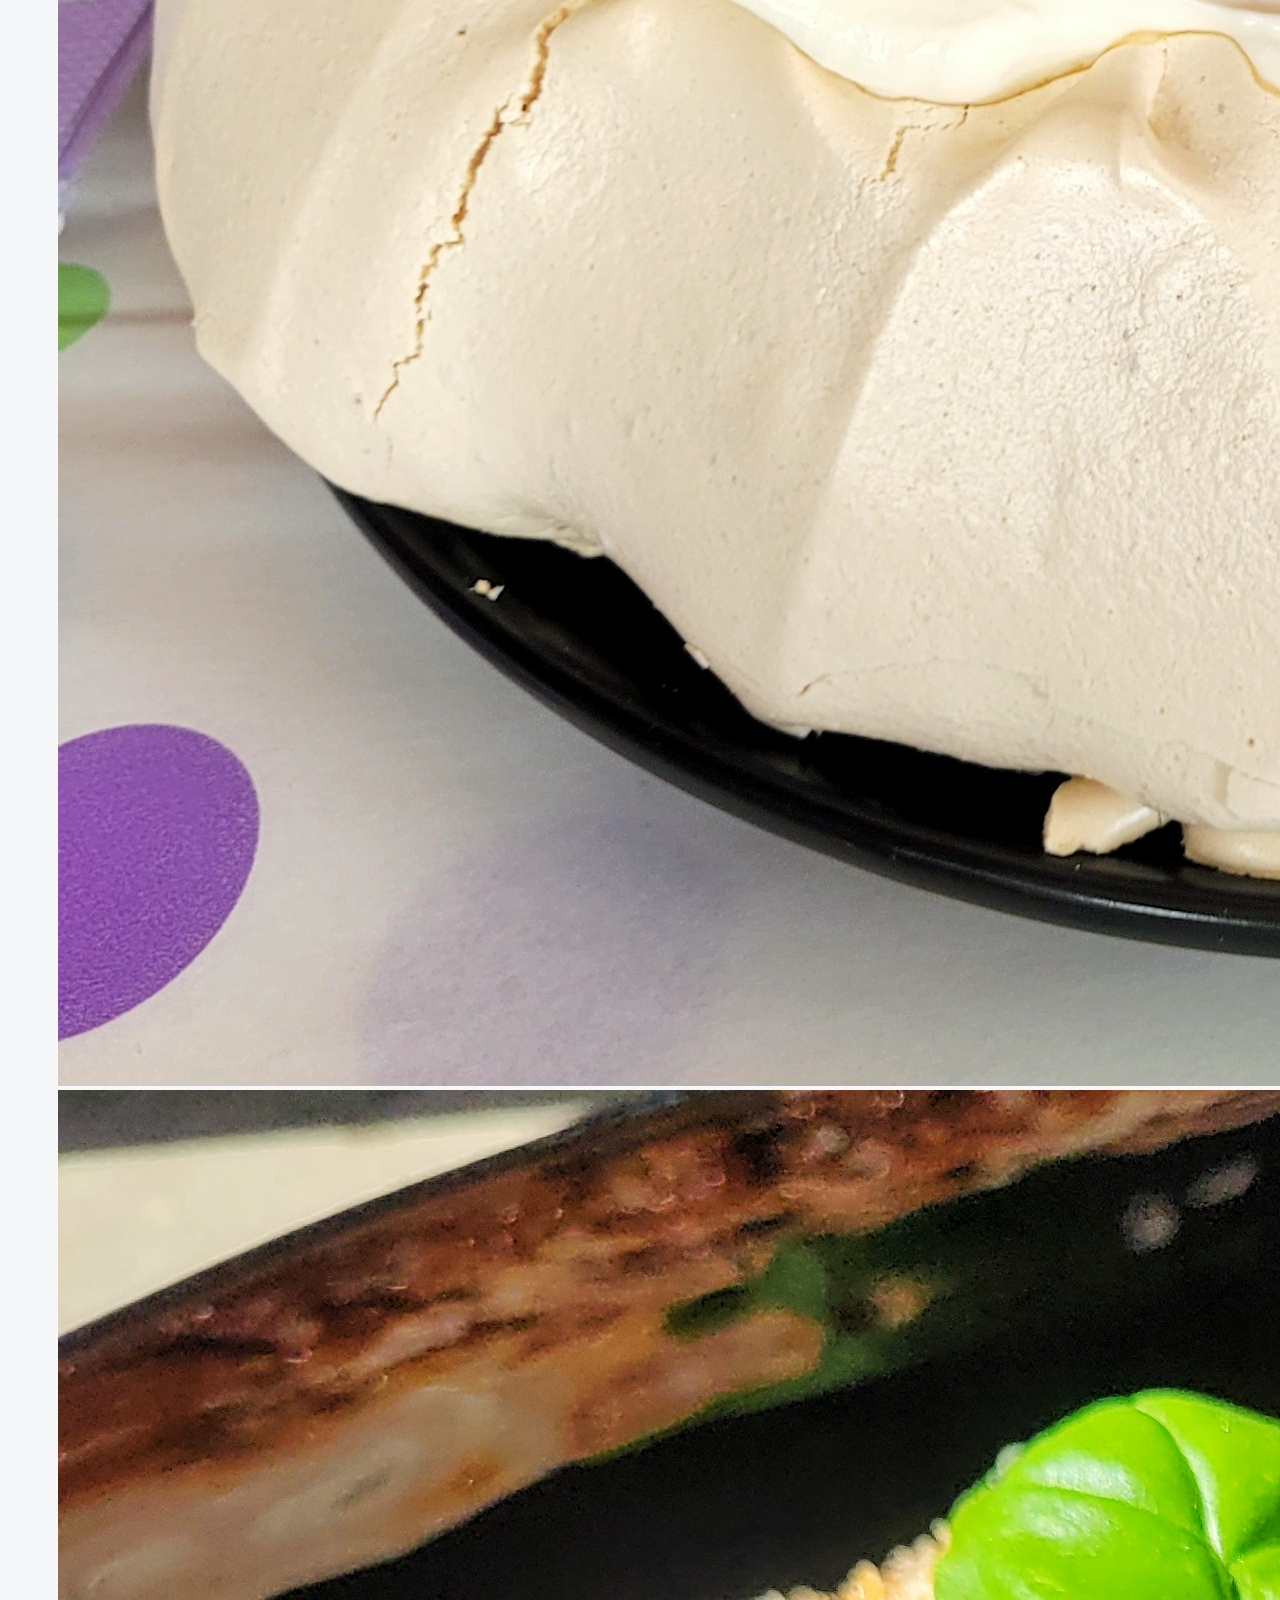
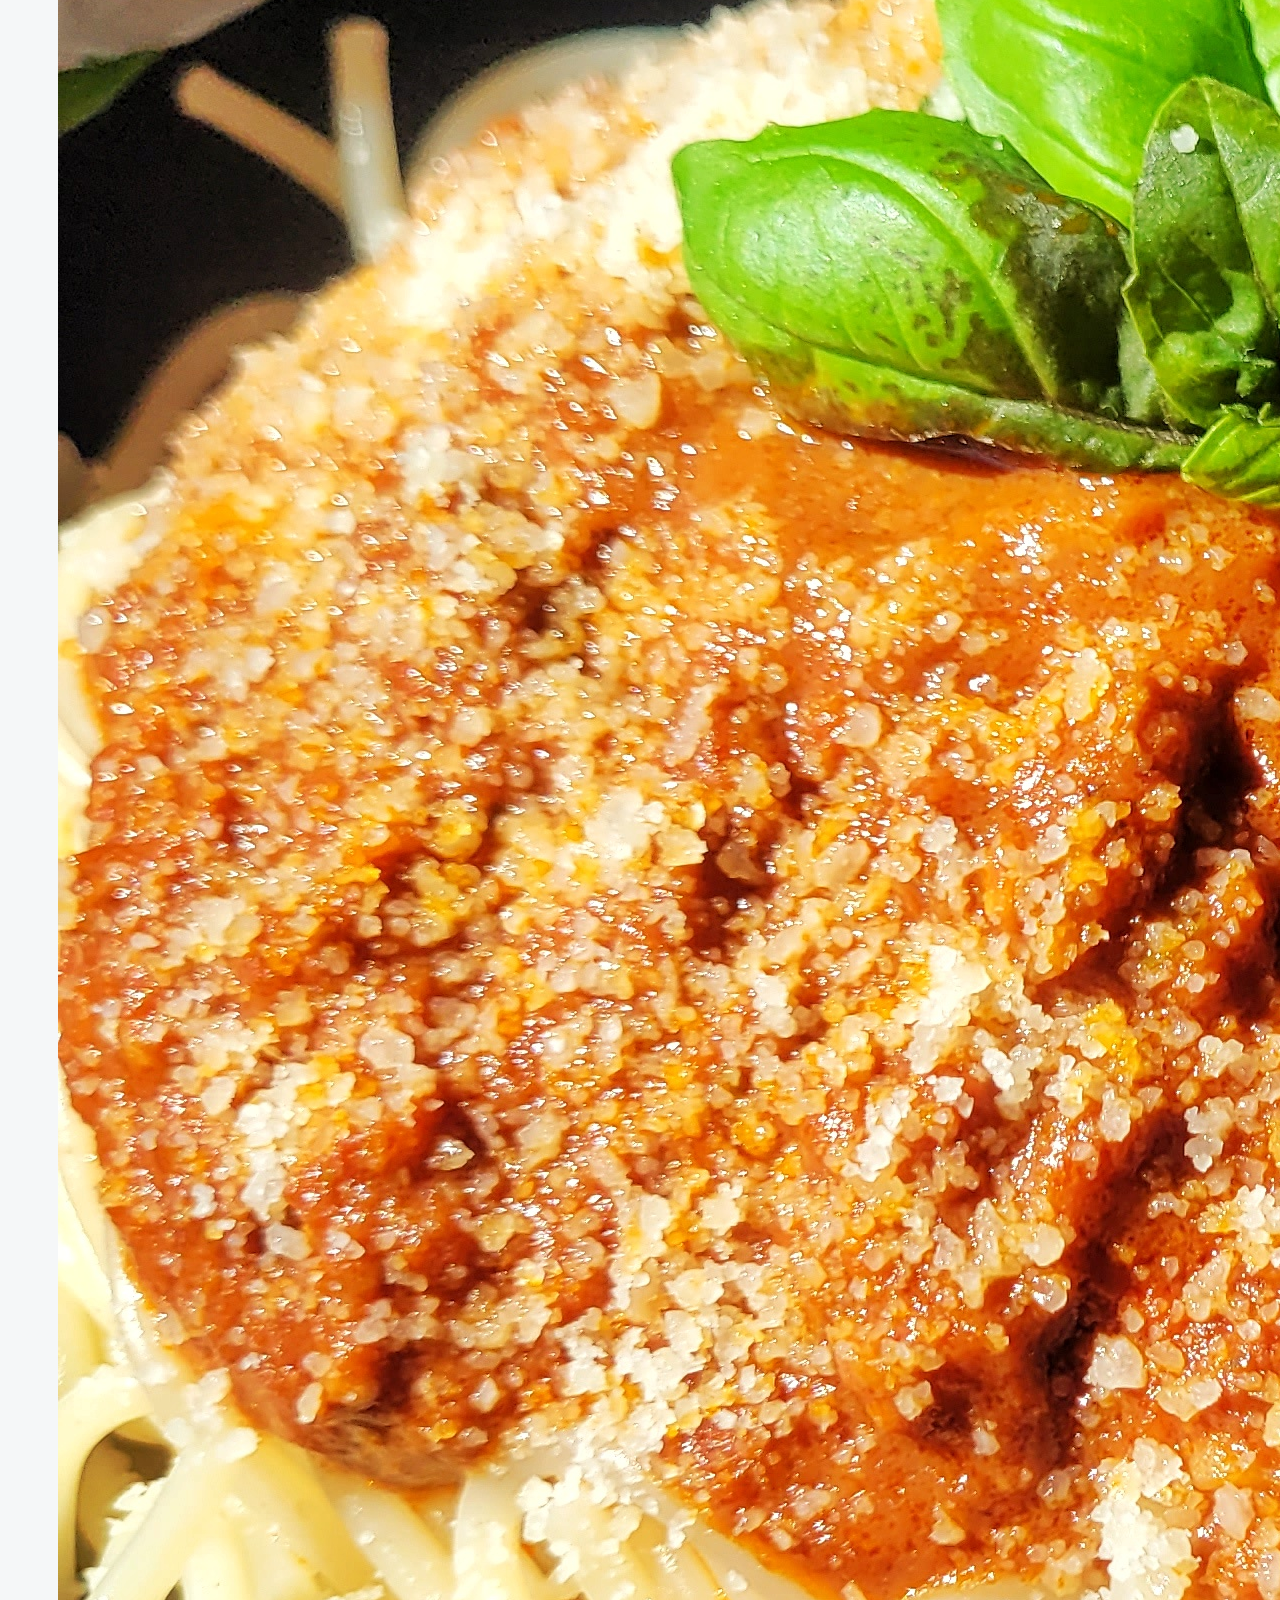
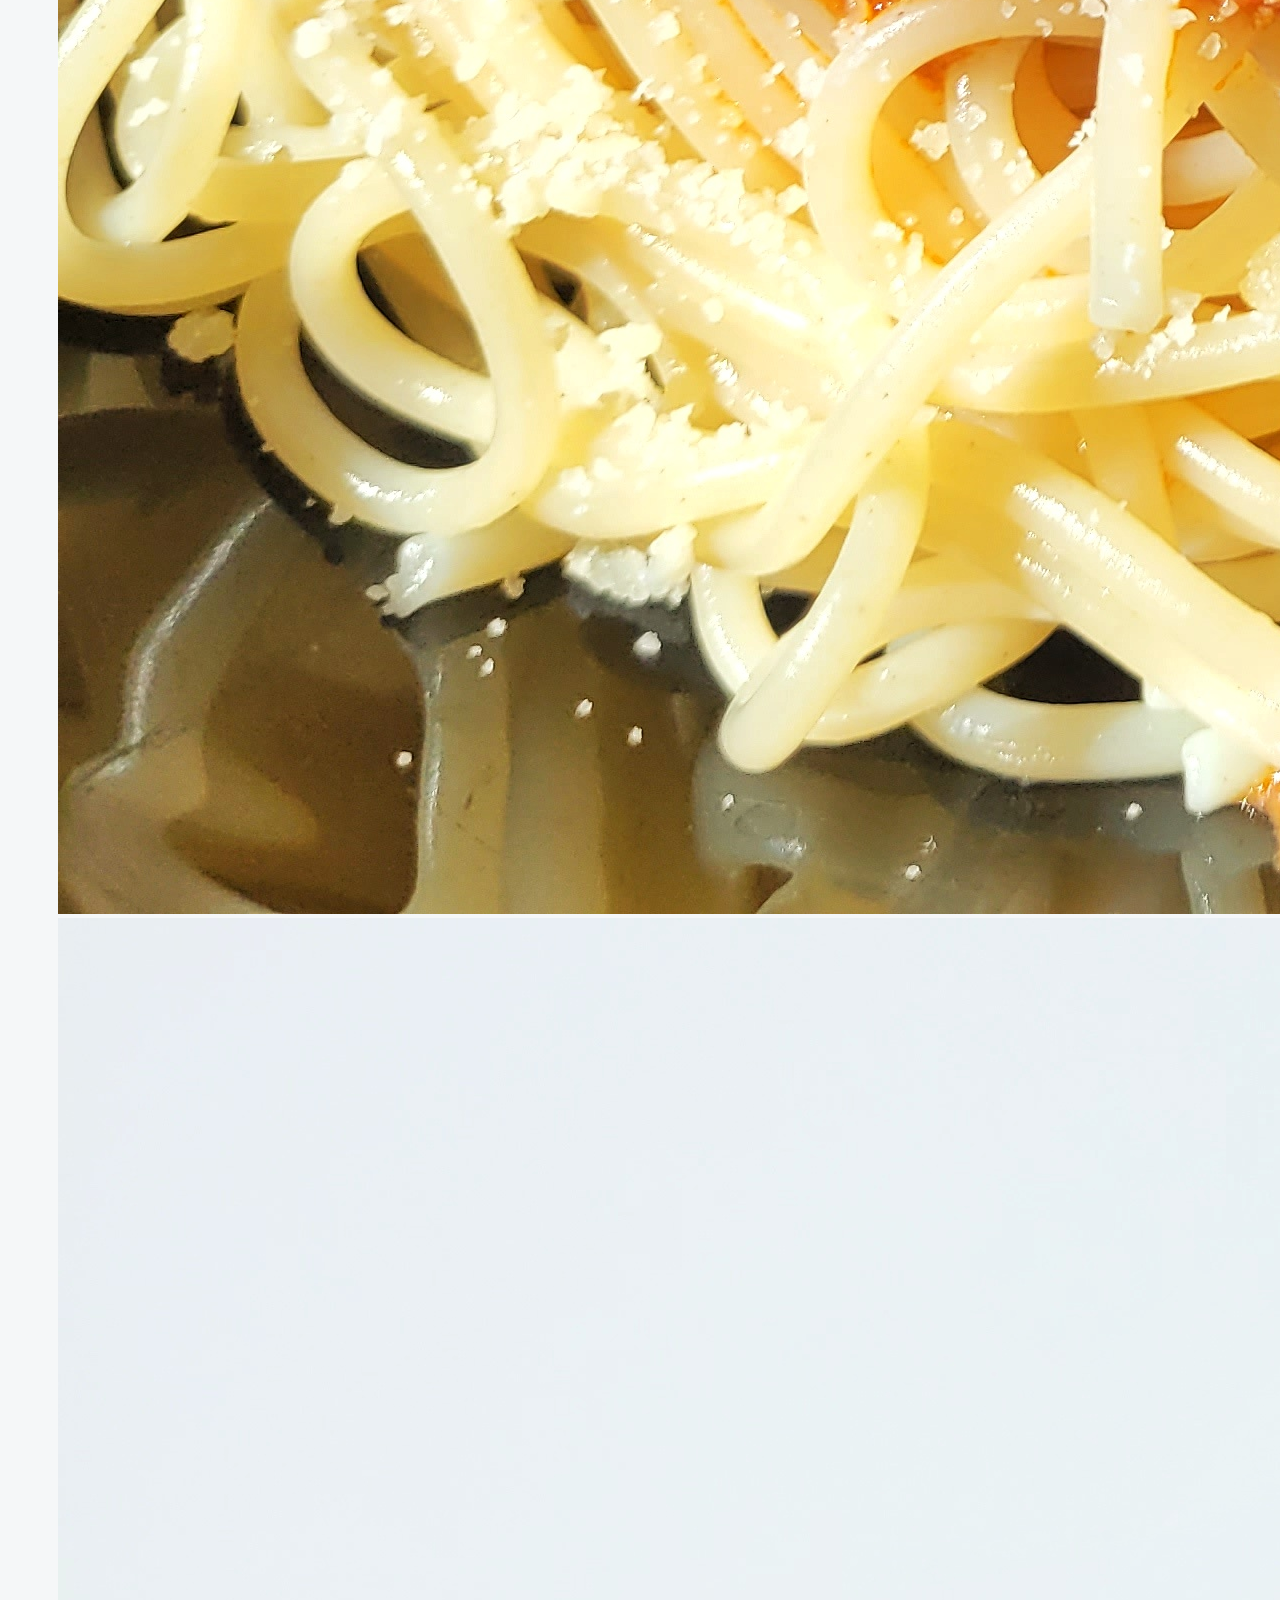
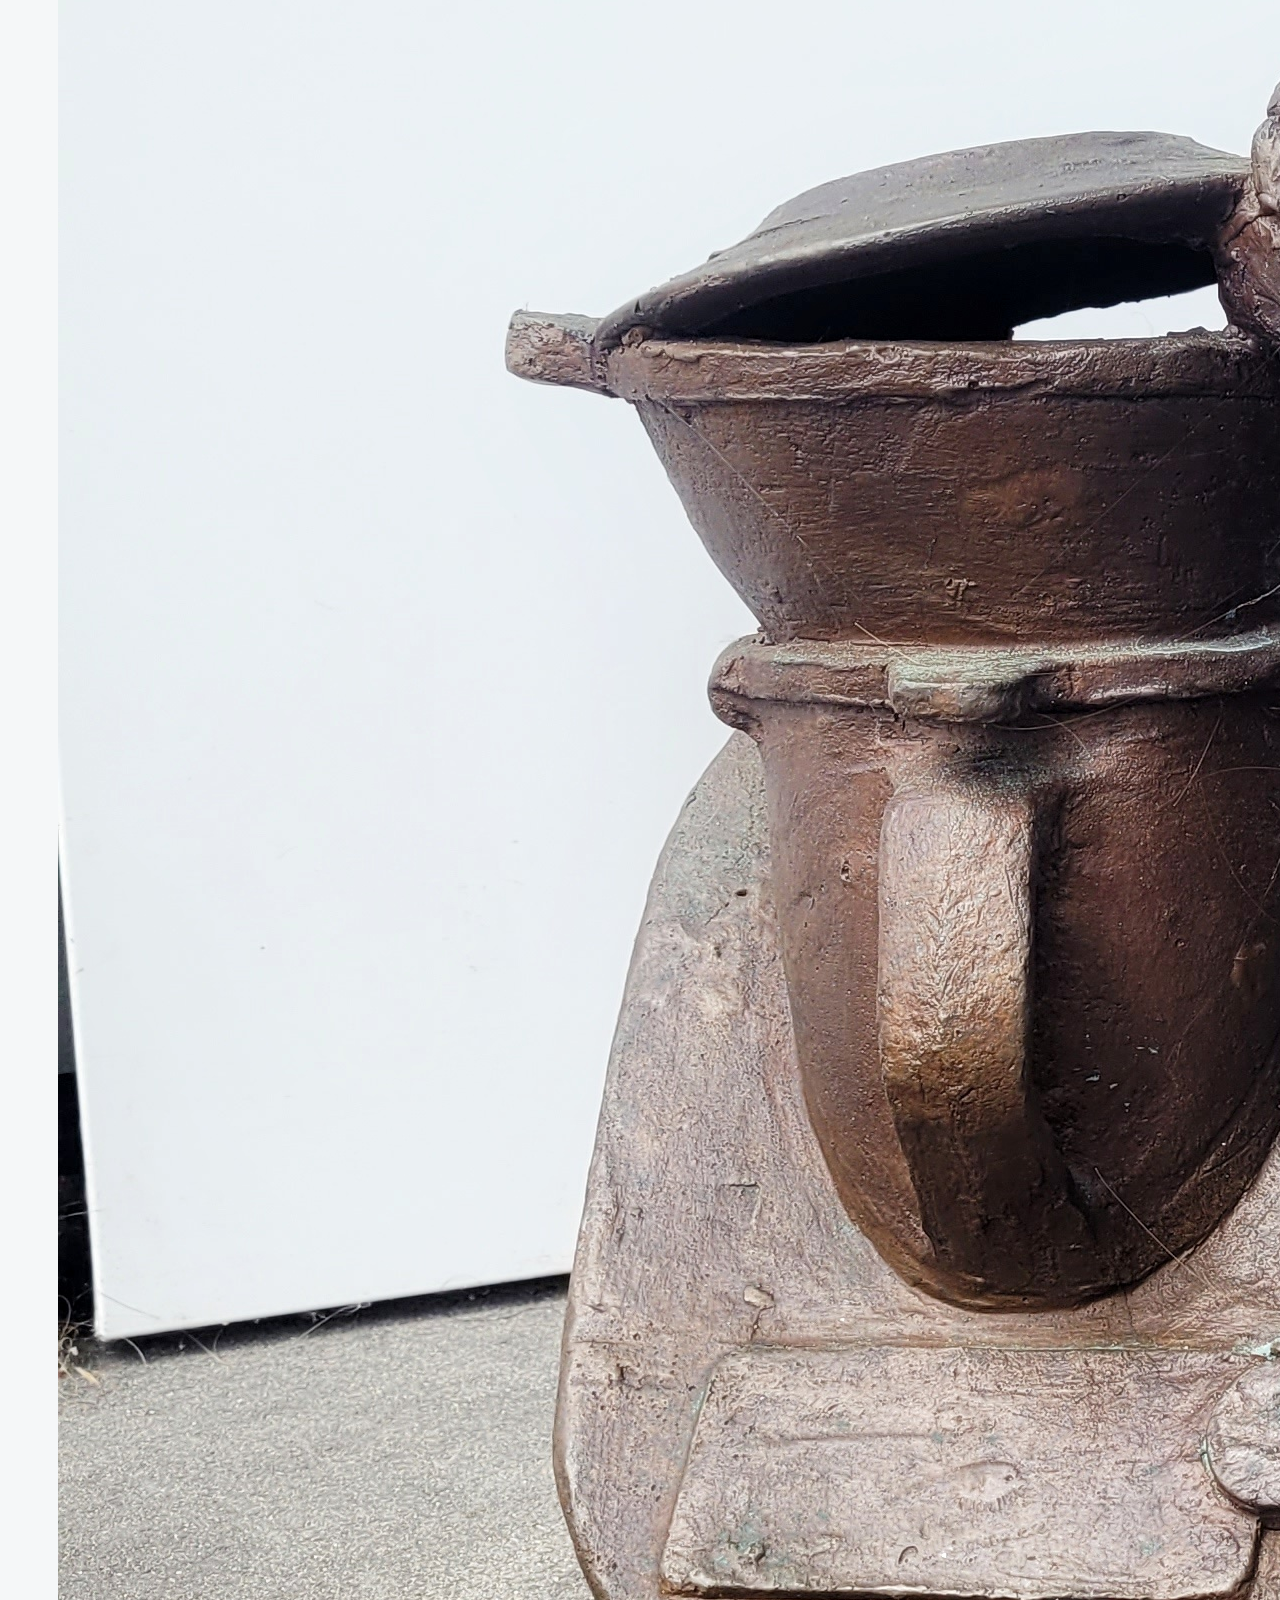
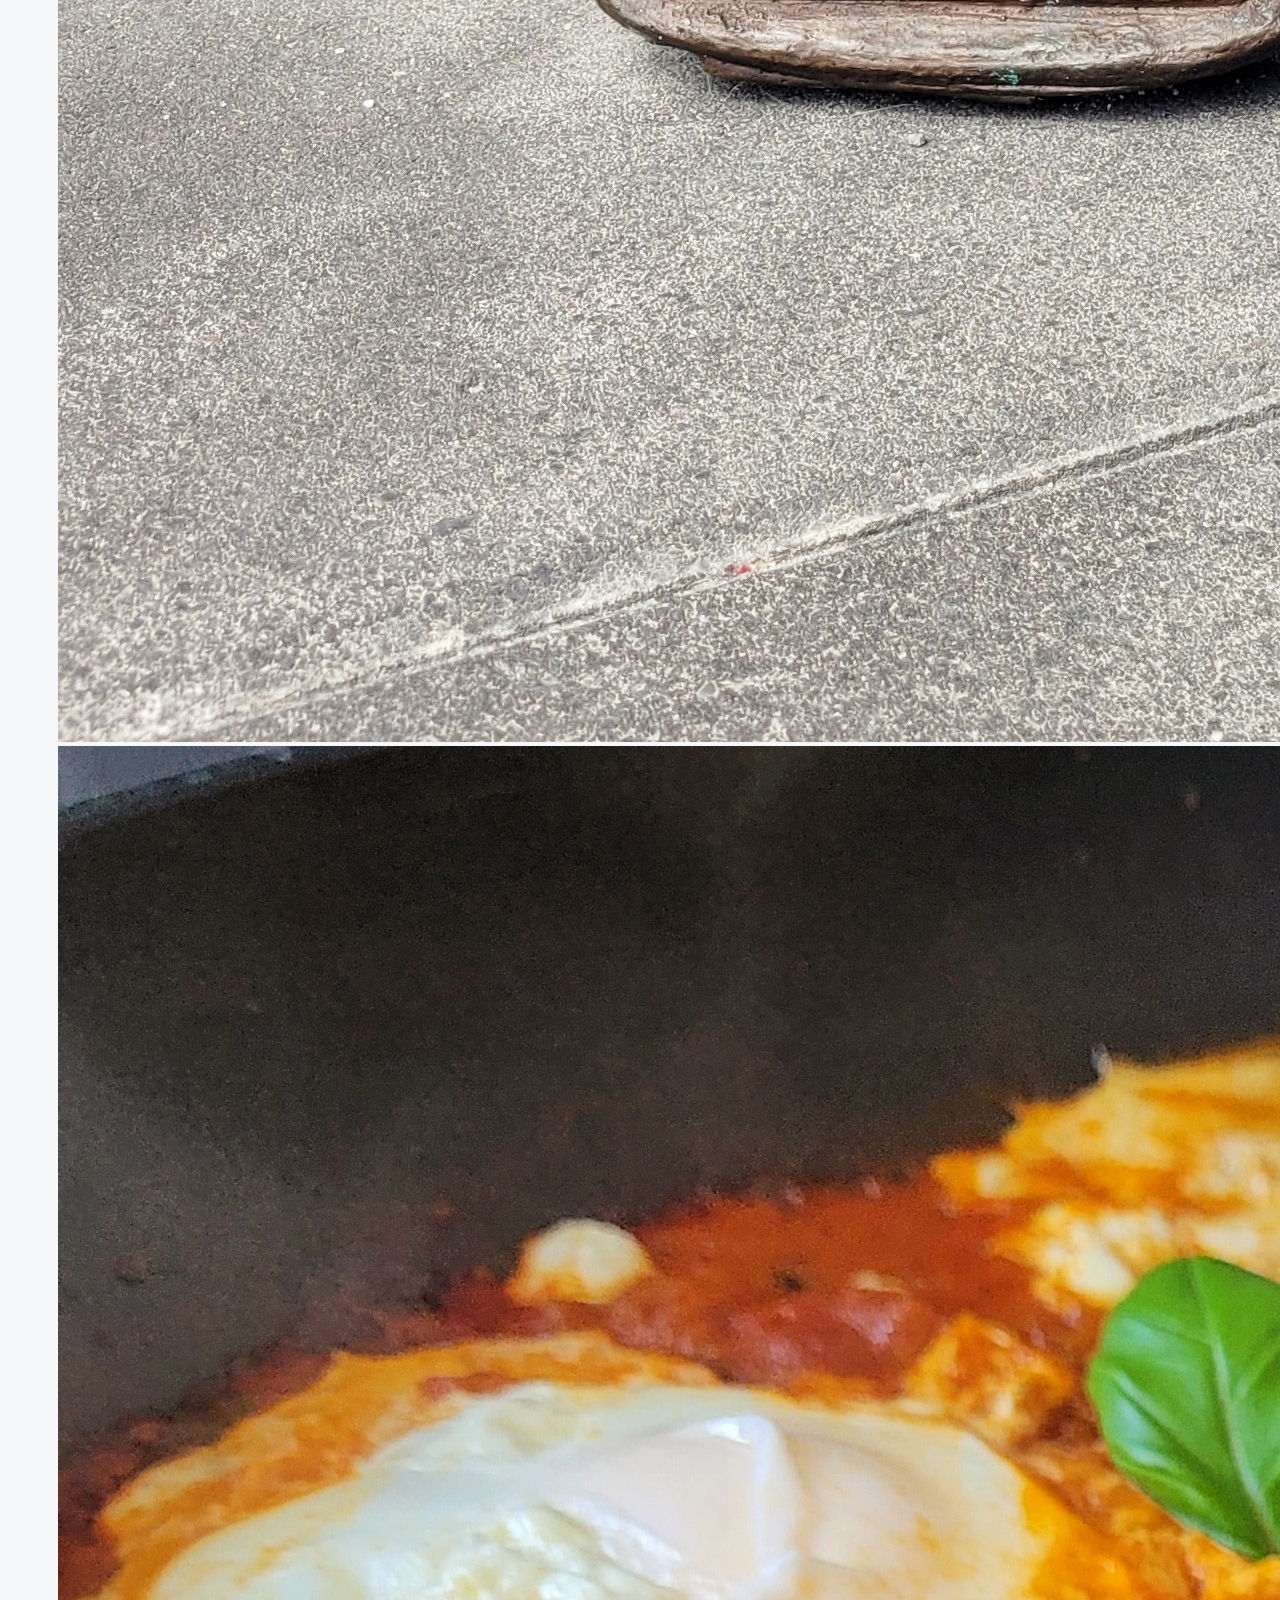
<file: thermomix/index.html>
<!doctype html>
<html lang="en">

<head>
    <meta charset="utf-8">
    <meta name="viewport" content="width=device-width, initial-scale=1">

    <link href="https://cdn.jsdelivr.net/npm/bootstrap@5.1.3/dist/css/bootstrap.min.css" rel="stylesheet"
        integrity="sha384-1BmE4kWBq78iYhFldvKuhfTAU6auU8tT94WrHftjDbrCEXSU1oBoqyl2QvZ6jIW3" crossorigin="anonymous">
    <link rel="stylesheet" href="https://cdn.jsdelivr.net/npm/bootstrap-icons@1.11.1/font/bootstrap-icons.css">
    <link rel="stylesheet" href="css/style.css">
    <title>Thermojesi</title>
</head>

<body>
    <nav class="navbar navbar-expand-xl navbar-light shadow ">

        <div class="container ">
            <a class="navbar-brand text-success fs-1 fw-bold" href="#">Thermojesi</a>
            <button class="navbar-toggler btn-lg" type="button" data-bs-toggle="collapse" data-bs-target="#navbarNav"
                aria-controls="navbarNav" aria-expanded="false" aria-label="Toggle navigation">
                <span class="navbar-toggler-icon btn-lg"></span>
            </button>
            <div class="collapse navbar-collapse" id="navbarNav">
                <ul class="navbar-nav ms-auto fs-5 fw-">
                    <li class="nav-item">
                        <a class="nav-link active text-success bg-on" aria-current="page" href="#">Strona główna</a>
                    </li>
                    <li class="nav-item">
                        <a class="nav-link active bg-on" href="#promocja">PROMOCJA</a>
                    </li>
                    <li class="nav-item">
                        <a class="nav-link active bg-on" aria-current="page" href="#">Przepisy</a>
                    </li>
                    <li class="nav-item">
                        <a class="nav-link active bg-on" href="#">O mnie</a>
                    </li>
                    <li class="nav-item">
                        <a class="nav-link active bg-on" aria-current="page" href="#">Blog</a>
                    </li>
                    <li class="nav-item">
                        <a class="nav-link active bg-on" href="#">Wasze pytania</a>
                    </li>
                    <li class="nav-item">
                        <a class="nav-link active bg-on" aria-current="page" href="#contact">Kontakt</a>
                    </li>
                </ul>

            </div>
        </div>
    </nav>
    <div class="container-fluid bg-light">
        <a class="btn btn-lg btn-success scroll-button rounded-circle" href="#" role="button"><img
                src="img/house-solid.svg" alt=""></a>
        <div class="row">
            <div id="padding"
                class="col-6 d-inline-flex justify-content-center align-items-center column flex-column text-center text-wrap">
                <h1 class="text-success fw-bold">Przedstawiciel Thermomix Koszalin</h1>
                <h2 class="fw-bold mb-4">Jesika Bartosiak</h3>
                    <p class="fs-3 mb-4">Zapraszam na bezpłatną prezentację urządzenia Thermomix TM6.</p>
                    <div>
                        <button id="btn-phone-number" class="btn btn-success fs-3 curl rounded-pill px-5">539
                            334 269</button>
                    </div>
            </div>

            <div class="col-6 cover">
                <img class="img-fluid" src="img/header.png" alt="">
            </div>
        </div>
    </div>

    <section>
        <div class="container-fluid" id="promocja">
            <div class="row spacing-font">
                <div class="col-md-6">
                    <h3 class="text-danger">
                        <span class="text-success d-block w-100">Aktualna promocja</span> Raty 0% na Thermomix
                    </h3>
                    <p class="fw-bold mb-5">+ w zestawie nakładka krojąca w cenie 345zł</p>
                    <ul class="fw-bold px-0 mb-5">
                        <li><img src="img/check-solid.svg" alt="check-mark"> Raty 0% nawet na 22 miesiące</li>
                        <li><img src="img/check-solid.svg" alt="check-mark"> 1 rata w styczniu 2023</li>
                        <li><img src="img/check-solid.svg" alt="check-mark"> Nakładka krojąca w zestawie w cenie 345zł
                        </li>
                    </ul>
                    <div class="row py-3">
                        <div class="col-md-6 fs-4">
                            <ul class="px-0">
                                <li class="fw-bold">Raty na TM6</li>
                                <li>10 rat po 599,50zł</li>
                                <li>20 rat po 299,75zł</li>
                                <li>22 raty po 288,18zł</li>
                            </ul>
                        </div>
                        <div class="col-md-6 fs-4">
                            <ul class="px-0">
                                <li class="fw-bold">Raty na TM6 + nakładka</li>
                                <li>10 rat po 599,50zł</li>
                                <li>20 rat po 299,75zł</li>
                                <li>22 raty po 288,18zł</li>
                            </ul>
                        </div>
                    </div>
                </div>
                <div class="col-md-6 text-center">
                    <img class="img-fluid" src="img/promocja.jpg" alt="">
                </div>
                <div>
                    <button id="btn-phnone-number" class="btn btn-success fs-3 curl rounded-pill px-5 my-5 btn-sm">539
                        334 269</button>
                </div>
            </div>
        </div>
    </section>
    <section class="services px-5 mx-5 ">
        <div class="container-fluid">
            <div class="row ">
                <div class="col-md-6 order-md-1 px-0 mb-5 d-flex justify-content-center align-items-center ">
                    <div id="carouselExampleInterval" class="carousel slide custom-size " data-bs-ride="carousel">
                        <div class="carousel-inner">
                            <div class="carousel-item active " data-bs-interval="10000">
                                <img src="img/photo-1.jpeg" class="d-block w-100 " alt="...">
                            </div>
                            <div class="carousel-item" data-bs-interval="2000">
                                <img src="img/photo-2.jpeg" class="d-block w-100" alt="...">
                            </div>
                            <div class="carousel-item">
                                <img src="img/photo-3.jpeg" class="d-block w-100" alt="...">
                            </div>
                            <div class="carousel-item">
                                <img src="img/photo-4.jpeg" class="d-block w-100" alt="...">
                            </div>
                            <div class="carousel-item">
                                <img src="img/photo-5.jpeg" class="d-block w-100" alt="...">
                            </div>
                            <div class="carousel-item">
                                <img src="img/photo-6.jpeg" class="d-block w-100" alt="...">
                            </div>
                        </div>
                        <button class="carousel-control-prev" type="button" data-bs-target="#carouselExampleInterval"
                            data-bs-slide="prev">
                            <span class="carousel-control-prev-icon" aria-hidden="true"></span>
                            <span class="visually-hidden">Previous</span>
                        </button>
                        <button class="carousel-control-next" type="button" data-bs-target="#carouselExampleInterval"
                            data-bs-slide="next">
                            <span class="carousel-control-next-icon" aria-hidden="true"></span>
                            <span class="visually-hidden">Next</span>
                        </button>
                    </div>
                </div>
                <div class="d-flex flex-wrap col-md-6 mb-5 mt-5 p-5 order-md-0 align-content-center px-5 fs-4">
                    <h3 class="pt-md-3 fw-bold">Dlaczego warto poznać Thermomix?</h3>
                    <p>Jeśli ciągle brakuje Ci pomysłu na obiad i masz poczucie, że tracisz dużo czasu
                        w kuchni to zapraszam Cię na prezentację Thermomix TM6. Przekonasz się, że gotowanie może
                        być szybkie, a przy tym smaczne i zdrowe! Wyobraź sobie obiad, który robi się sam w 25 minut
                        (a ty w tym czasie robisz inne rzeczy) i garnek, który sam się myje z największych
                        zabrudzeń... Thermomix zastępuje wiele urządzeń kuchennych, a z jego pomocą codziennie
                        wyczarujesz pyszne potrawy. </p>
                </div>
            </div>
            <div class="row">
                <div class="col-md-6 px-0 mb-5 mt-5 p-5 d-flex justify-content-center align-items-center">
                    <img class="img-fluid  mb-md-0 custom-size" src="img/photo-2.jpeg" alt="bridge">
                </div>
                <div class="d-flex flex-wrap col-md-6 r align-content-center px-5 fs-4">
                    <h3>Świetne Wypieki!</h3>
                    <p>Lorem ipsum dolor sit amet consectetur adipisicing elit. Vitae placeat sed quia
                        blanditiis cumque, minima, illum reprehenderit odit rerum vel cupiditate provident, iusto
                        impedit sunt. Hic quas placeat tenetur magnam numquam, amet quae repudiandae similique earum
                        quibusdam accusamus ullam unde voluptatibus ratione beatae eum atque molestias perspiciatis,
                        voluptatem aliquam delectus blanditiis corporis exercitationem reprehenderit? In,
                        perferendis possimus? Itaque, sapiente ipsum?</p>
                </div>
            </div>

            <div class="row ">
                <div class="col-md-6 order-md-3 px-0 d-flex justify-content-center align-items-center">
                    <img class="img-fluid mb-3 mb-md-0 custom-size" src="img/photo-3.jpeg" alt="mountains">
                </div>
                <div class="d-flex flex-wrap col-md-6 align-content-center px-5 order-md-2 fs-4">
                    <h3>Mniam....Mniam...</h3>
                    <p>Lorem ipsum dolor sit amet, consectetur adipisicing elit. Eius commodi eligendi ex?
                        Laboriosam minima sequi non obcaecati libero voluptate sapiente praesentium impedit delectus
                        quibusdam odio distinctio quidem error laborum excepturi, eveniet a vel natus magnam?
                        Recusandae placeat eum nesciunt tenetur modi error, soluta itaque rerum ex odit dolorem,
                        beatae maiores!</p>
                    <div class="mt-5">
                        <button id="btn-phnone-number" class="btn btn-success fs-3 curl rounded-pill px-5  btn-sm">539
                            334 269</button>
                    </div>
                </div>


            </div>

        </div>
    </section>
    <footer id="contact"
        class="d-flex flex-wrap justify-content-between align-items-center py-3 my-4 border-top bg-dark my-4 mx-5 px-5">
        <div class="col-md-4 d-flex align-items-center">
            <a href="/" class="mb-3 me-2 mb-md-0 text-muted text-decoration-none lh-1">
                <svg class="bi" width="30" height="24">
                    <use xlink:href="#bootstrap"></use>
                </svg>
            </a>
            <div class="flex-column">
                <p class="mb-1">Przedstawiciel Handlowy</p>
                <p class="mb-1">Jesika Bartosiak</p>
                <p class="mb-1">tel: 539 334 269</p>
            </div>
        </div>


        <ul class="nav col-md-4 justify-content-end list-unstyled d-flex me-5">
            <li class="ms-3"><a class="" href="#"><i class="bi bi-facebook custom-color"></i></a></li>
            <li class="ms-3"><a class="text-muted" href="#"><i class="bi bi-instagram custom-color"></i></a>
            </li>
            <li class="ms-3"><a class="text-muted" href="#"><i class="bi bi-tiktok custom-color"></i></a>
            </li>
            <li class="ms-3"><a class="text-muted" href="#"><i class="bi bi-youtube custom-color"></i></a>
            </li>
        </ul>


    </footer>























    <script src="https://cdn.jsdelivr.net/npm/bootstrap@5.1.3/dist/js/bootstrap.bundle.min.js"
        integrity="sha384-ka7Sk0Gln4gmtz2MlQnikT1wXgYsOg+OMhuP+IlRH9sENBO0LRn5q+8nbTov4+1p"
        crossorigin="anonymous"></script>

</body>

</html>
</file>
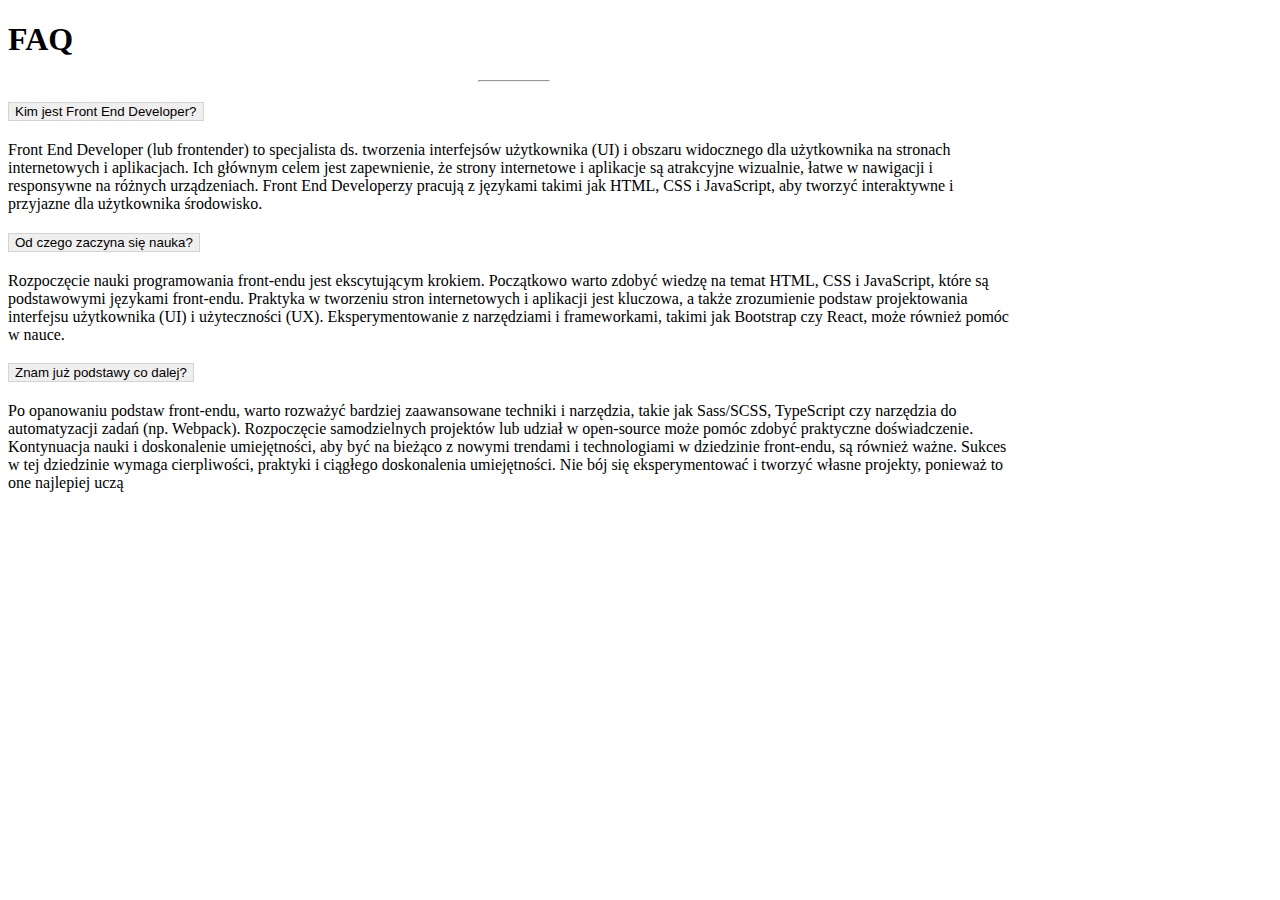
<file: bootstrap/faq-bootstrap/index.html>
<!doctype html>
<html lang="en">

<head>
    <meta charset="utf-8">
    <meta name="viewport" content="width=device-width, initial-scale=1">

    <link href="https://cdn.jsdelivr.net/npm/bootstrap@5.1.3/dist/css/bootstrap.min.css" rel="stylesheet"
        integrity="sha384-1BmE4kWBq78iYhFldvKuhfTAU6auU8tT94WrHftjDbrCEXSU1oBoqyl2QvZ6jIW3" crossorigin="anonymous">
    <link rel="stylesheet" href="css/style.css">
    <title>Faq</title>
</head>

<body>
    <div class="accordion text-center mx-auto" id="accordionFlushExample">
        <h1 class="text-secondary">FAQ</h1>
        <hr class="mx-auto">
        <div class="accordion-item ">

            <h2 class="accordion-header" id="flush-headingOne">
                <button class="accordion-button collapsed text-center text-warning" type="button"
                    data-bs-toggle="collapse" data-bs-target="#flush-collapseOne" aria-expanded="false"
                    aria-controls="flush-collapseOne">
                    Kim jest Front End Developer?
                </button>
            </h2>
            <div id="flush-collapseOne" class="accordion-collapse collapse " aria-labelledby="flush-headingOne"
                data-bs-parent="#accordionFlushExample">
                <div class="accordion-body">
                    <p>
                        Front End Developer (lub frontender) to specjalista ds.
                        tworzenia
                        interfejsów użytkownika (UI) i obszaru widocznego dla użytkownika na stronach internetowych i
                        aplikacjach. Ich głównym celem jest zapewnienie, że strony internetowe i aplikacje są atrakcyjne
                        wizualnie, łatwe w nawigacji i responsywne na różnych urządzeniach. Front End Developerzy
                        pracują z
                        językami takimi jak HTML, CSS i JavaScript, aby tworzyć interaktywne i przyjazne dla użytkownika
                        środowisko.
                    </p>
                </div>
            </div>
        </div>
        <div class="accordion-item">
            <h2 class="accordion-header " id="flush-headingTwo">
                <button class="accordion-button collapsed text-center text-warning" type="button"
                    data-bs-toggle="collapse" data-bs-target="#flush-collapseTwo" aria-expanded="false"
                    aria-controls="flush-collapseTwo">
                    Od czego zaczyna się nauka?
                </button>
            </h2>
            <div id="flush-collapseTwo" class="accordion-collapse collapse" aria-labelledby="flush-headingTwo"
                data-bs-parent="#accordionFlushExample">
                <div class="accordion-body">
                    <p>
                        Rozpoczęcie nauki programowania front-endu jest ekscytującym krokiem.
                        Początkowo warto zdobyć wiedzę na temat HTML, CSS i JavaScript, które są podstawowymi językami
                        front-endu. Praktyka w tworzeniu stron internetowych i aplikacji jest kluczowa, a także
                        zrozumienie
                        podstaw projektowania interfejsu użytkownika (UI) i użyteczności (UX). Eksperymentowanie z
                        narzędziami i frameworkami, takimi jak Bootstrap czy React, może również pomóc w nauce.
                    </p>
                </div>
            </div>
        </div>
        <div class="accordion-item">
            <h2 class="accordion-header" id="flush-headingThree">
                <button class="accordion-button collapsed text-center text-warning" type="button"
                    data-bs-toggle="collapse" data-bs-target="#flush-collapseThree" aria-expanded="false"
                    aria-controls="flush-collapseThree">
                    Znam już podstawy co dalej?
                </button>
            </h2>
            <div id="flush-collapseThree" class="accordion-collapse collapse" aria-labelledby="flush-headingThree"
                data-bs-parent="#accordionFlushExample">
                <div class="accordion-body">
                    <p>Po opanowaniu podstaw front-endu, warto rozważyć bardziej
                        zaawansowane
                        techniki i narzędzia, takie jak Sass/SCSS, TypeScript czy narzędzia do automatyzacji zadań (np.
                        Webpack). Rozpoczęcie samodzielnych projektów lub udział w open-source może pomóc zdobyć
                        praktyczne
                        doświadczenie. Kontynuacja nauki i doskonalenie umiejętności, aby być na bieżąco z nowymi
                        trendami i
                        technologiami w dziedzinie front-endu, są również ważne. Sukces w tej dziedzinie wymaga
                        cierpliwości, praktyki i ciągłego doskonalenia umiejętności. Nie bój się eksperymentować i
                        tworzyć
                        własne projekty, ponieważ to one najlepiej uczą
                    </p>
                </div>
            </div>
        </div>
    </div>
    <script src="https://cdn.jsdelivr.net/npm/bootstrap@5.1.3/dist/js/bootstrap.bundle.min.js"
        integrity="sha384-ka7Sk0Gln4gmtz2MlQnikT1wXgYsOg+OMhuP+IlRH9sENBO0LRn5q+8nbTov4+1p"
        crossorigin="anonymous"></script>
</body>

</html>
</file>
<file: html-css-js-sass/css/style.css>
@charset "UTF-8";
article,
aside,
details,
figcaption,
figure,
footer,
header,
hgroup,
nav,
section,
summary {
  display: block;
}

audio,
canvas,
video {
  display: inline-block;
}

audio:not([controls]) {
  display: none;
  height: 0;
}

[hidden], template {
  display: none;
}

html {
  background: #fff;
  color: #000;
  -webkit-text-size-adjust: 100%;
  -ms-text-size-adjust: 100%;
}

html,
button,
input,
select,
textarea {
  font-family: sans-serif;
}

body {
  margin: 0;
}

a {
  background: transparent;
}
a:focus {
  outline: thin dotted;
}
a:hover, a:active {
  outline: 0;
}

h1 {
  font-size: 2em;
  margin: 0.67em 0;
}

h2 {
  font-size: 1.5em;
  margin: 0.83em 0;
}

h3 {
  font-size: 1.17em;
  margin: 1em 0;
}

h4 {
  font-size: 1em;
  margin: 1.33em 0;
}

h5 {
  font-size: 0.83em;
  margin: 1.67em 0;
}

h6 {
  font-size: 0.75em;
  margin: 2.33em 0;
}

abbr[title] {
  border-bottom: 1px dotted;
}

b,
strong {
  font-weight: bold;
}

dfn {
  font-style: italic;
}

mark {
  background: #ff0;
  color: #000;
}

code,
kbd,
pre,
samp {
  font-family: monospace, serif;
  font-size: 1em;
}

pre {
  white-space: pre;
  white-space: pre-wrap;
  word-wrap: break-word;
}

q {
  quotes: "“" "”" "‘" "’";
}

q:before, q:after {
  content: "";
  content: none;
}

small {
  font-size: 80%;
}

sub,
sup {
  font-size: 75%;
  line-height: 0;
  position: relative;
  vertical-align: baseline;
}

sup {
  top: -0.5em;
}

sub {
  bottom: -0.25em;
}

img {
  border: 0;
}

svg:not(:root) {
  overflow: hidden;
}

figure {
  margin: 0;
}

fieldset {
  border: 1px solid #c0c0c0;
  margin: 0 2px;
  padding: 0.35em 0.625em 0.75em;
}

legend {
  border: 0;
  padding: 0;
  white-space: normal;
}

button,
input,
select,
textarea {
  font-family: inherit;
  font-size: 100%;
  margin: 0;
  vertical-align: baseline;
}

button, input {
  line-height: normal;
}

button,
select {
  text-transform: none;
}

button,
html input[type=button],
input[type=reset],
input[type=submit] {
  -webkit-appearance: button;
  cursor: pointer;
}

button[disabled],
input[disabled] {
  cursor: default;
}

button::-moz-focus-inner, input::-moz-focus-inner {
  border: 0;
  padding: 0;
}

textarea {
  overflow: auto;
  vertical-align: top;
}

table {
  border-collapse: collapse;
  border-spacing: 0;
}

input[type=search] {
  -webkit-appearance: textfield;
  -moz-box-sizing: content-box;
  -webkit-box-sizing: content-box;
  box-sizing: content-box;
}
input[type=search]::-webkit-search-cancel-button, input[type=search]::-webkit-search-decoration {
  -webkit-appearance: none;
}
input[type=checkbox], input[type=radio] {
  box-sizing: border-box;
  padding: 0;
}

* {
  box-sizing: border-box;
}

body {
  font-family: "Roboto", sans-serif;
  color: #888888;
}

h1, h2, h3, h4, h5, h6 {
  font-family: "Bellota", sans-serif;
  color: #473452;
}

h2 {
  font-size: 42px;
}

h3 {
  font-size: 22px;
}

button,
a {
  transition: all 0.3s;
}

p {
  line-height: 1.5;
}

section {
  padding: 30px 0;
}
section .section-header {
  text-align: center;
  margin-bottom: 40px;
}
section .section-header p {
  margin: auto;
  font-weight: 300;
}
@media all and (min-width: 768px) {
  section .section-header p {
    max-width: 70%;
  }
}

.container {
  max-width: 100%;
  width: 100%;
  padding: 0 23px;
  margin: 0 auto;
}

@media all and (min-width: 992px) {
  .container {
    max-width: 960px;
  }
  .section {
    padding: 60px 0;
  }
}
@media all and (min-width: 1200px) {
  .container {
    max-width: 1140px;
  }
}
.row {
  display: flex;
  flex-wrap: wrap;
}

.col {
  width: 100%;
}

@media all and (min-width: 768px) {
  .col-md-50p {
    width: 50%;
  }
  .col-md-33p {
    width: 33.33%;
  }
  .col-md-66p {
    width: 66.66%;
  }
}
@media all and (min-width: 992px) {
  .col-lg-25p {
    width: 25%;
  }
}
.main-nav {
  position: fixed;
  top: 0;
  width: 100%;
  z-index: 999;
  background-color: #fff;
  padding: 12px 0;
}
.main-nav .main-nav-holder {
  display: flex;
  flex-wrap: wrap;
  justify-content: space-between;
}
.main-nav .brand {
  height: 50px;
  display: inline-block;
}
.main-nav .brand img {
  height: 100%;
}
.main-nav .mobile-close, .main-nav .mobile-hamburger {
  font-size: 28px;
  line-height: 50px;
  cursor: pointer;
}
.main-nav .mobile-hamburger {
  color: #1ba4ce;
}
.main-nav .mobile-close {
  color: #fff;
  text-align: right;
  height: 50px;
}
.main-nav .open-menu-holder {
  position: fixed;
  background-color: #1ba4ce;
  top: 0;
  right: 0;
  max-width: 480px;
  width: 480px;
  text-align: right;
  padding: 12px 23px;
  display: none;
}
.main-nav .open-menu-holder.open {
  display: block;
}
.main-nav .open-menu-holder .menu {
  list-style: none;
}
.main-nav .open-menu-holder .menu .menu-item {
  font-size: 50px;
  text-transform: uppercase;
  padding: 20px 0;
}
.main-nav .open-menu-holder .menu .menu-item a {
  color: #fff;
  text-decoration: none;
}
@media all and (min-width: 992px) {
  .main-nav .main-nav-holder {
    justify-content: flex-start;
  }
  .main-nav .brand {
    height: 80px;
  }
  .main-nav .mobile-hamburger, .main-nav .mobile-close {
    display: none;
  }
  .main-nav .open-menu-holder {
    display: block;
    position: static;
    background-color: transparent;
    width: auto;
    max-width: 100%;
    padding: 0;
    align-self: flex-start;
  }
  .main-nav .open-menu-holder .menu {
    list-style: none;
    background-color: #fff;
  }
  .main-nav .open-menu-holder .menu .menu-item {
    display: inline-block;
    margin: 0 20px;
    font-size: initial;
    text-transform: uppercase;
  }
  .main-nav .open-menu-holder .menu .menu-item a {
    color: #473452;
    font-weight: 700;
    text-decoration: none;
  }
}

.main-header {
  height: 700px;
  display: flex;
  flex-wrap: wrap;
  justify-content: flex-start;
  align-items: center;
  position: relative;
}
.main-header .header-description {
  color: #473452;
  text-transform: uppercase;
  letter-spacing: 2px;
  font-family: "Bellota", sans-serif;
  font-weight: 700;
}
.main-header h1 {
  color: #1e2528;
  font-size: 50px;
}
.main-header .main-header-content {
  color: #555;
}
.main-header .buttons-panel {
  margin-top: 40px;
}
.main-header .buttons-panel .reserve {
  display: inline-block;
  padding: 14px 20px;
  color: #fff;
  background-color: #1ba4ce;
  text-decoration: none;
}
.main-header .buttons-panel .reserve:hover {
  background-color: #30383b;
}
.main-header .buttons-panel .watch {
  color: #473452;
  display: inline-block;
  margin-left: 15px;
  text-decoration: none;
}
.main-header .buttons-panel .watch i {
  height: 40px;
  width: 40px;
  text-align: center;
  line-height: 40px;
  border: 1px solid #473452;
  border-radius: 50%;
  transition: all 0.3s;
}
.main-header .header-bg {
  position: absolute;
  top: 0;
  right: 0;
  max-width: 30%;
  z-index: 100000;
  display: none;
}
.main-header .header-flowers {
  max-width: 8%;
  position: absolute;
  left: 0;
  top: 35%;
  z-index: -1;
}
@media all and (min-width: 992px) {
  .main-header .main-header-holder {
    width: 60%;
  }
  .main-header .header-bg {
    display: block;
  }
}
@media all and (min-width: 1200px) {
  .main-header .header-bg {
    max-width: 40%;
  }
}
@media all and (max-width: 480px) {
  .main-header .buttons-panel .reserve,
  .main-header .buttons-panel .watch {
    margin: 0;
  }
}

.about {
  text-align: center;
}
.about .about-header img {
  max-width: 100px;
}
.about .about-header .about-header-description {
  color: #473452;
  text-transform: uppercase;
  letter-spacing: 0;
}
.about .about-content {
  max-width: 850px;
  font-weight: 300;
  margin: 0 auto;
  margin: 26px;
}

.services .service {
  position: relative;
  height: 340px;
}
.services .service img {
  height: 100%;
  width: 100%;
  object-fit: cover;
}
.services .service .service-overlay {
  position: absolute;
  background-color: rgba(27, 164, 206, 0.6);
  top: 0;
  width: 100%;
  height: 100%;
  text-align: center;
  display: flex;
  flex-wrap: wrap;
  justify-content: center;
  align-items: center;
  flex-direction: column;
  opacity: 0;
}
.services .service .service-overlay:hover {
  opacity: 1;
}
.services .service .service-overlay img {
  width: 60px;
  height: auto;
}
.services .service .service-overlay h3 {
  color: #fff;
}
@media all and (min-width: 768px) {
  .services .service {
    height: 400px;
  }
}

.team {
  padding-bottom: 200px;
}

.appointment {
  padding: 0;
  display: flex;
  flex-wrap: wrap;
}
.appointment .desktop-background {
  background-size: cover;
  background-repeat: no-repeat;
  background-position: center;
  width: 40%;
  display: none;
}
.appointment form {
  width: 100%;
  background-color: #1ba4ce;
  padding: 80px 40px;
}
.appointment form .appointment-message {
  width: 100%;
  display: none;
}
.appointment form .appointment-message.error {
  color: #f00;
  display: block;
}
.appointment form .appointment-message.send {
  color: #fff;
  display: block;
}
@media all and (min-width: 992px) {
  .appointment .desktop-background {
    display: block;
  }
  .appointment form {
    width: 60%;
    padding: 80px;
    display: flex;
    flex-wrap: wrap;
    justify-content: space-between;
  }
  .appointment form input, .appointment form select {
    width: 40%;
  }
  .appointment form textarea {
    margin: 60px 0;
  }
}

.contact {
  color: #fff;
  background-color: #1ba4ce;
}
.contact .section-header {
  color: #fff;
}
.contact .section-header h2 {
  color: #fff;
}
.contact .contact-data {
  padding: 25px 0;
  margin-bottom: 30px;
}
.contact .contact-data .contact-item {
  display: flex;
  flex-wrap: wrap;
  align-items: center;
  text-transform: uppercase;
  justify-content: center;
}
.contact .contact-data .contact-item .img-holder {
  width: 15%;
  margin-right: 10px;
  text-align: center;
}
.contact .contact-data .contact-item .img-holder img {
  width: 30px;
}
.contact .contact-data .contact-item a {
  color: #fff;
  text-decoration: none;
}
.contact .contact-data .contact-item a:hover {
  text-decoration: underline;
}
@media all and (min-width: 768px) {
  .contact .contact-data .contact-item {
    justify-content: flex-start;
  }
}
.contact .contact-form {
  padding: 25px 0;
}

.page-footer {
  text-align: center;
  padding: 30px 0;
}
.page-footer img {
  width: 100px;
}
.page-footer .footer-nav .menu {
  list-style: none;
  background-color: #fff;
  padding: 20px 0;
}
.page-footer .footer-nav .menu .menu-item {
  display: inline-block;
  margin: 0 20px;
  font-size: initial;
  text-transform: uppercase;
}
.page-footer .footer-nav .menu .menu-item a {
  color: #473452;
  font-weight: 700;
  text-decoration: none;
}
.page-footer .footer-nav .menu .menu-item {
  padding: 15px 0;
}

.btn-form, .btn-secondary, .btn-primary {
  border-radius: 30px;
  display: inline-block;
  padding: 15px 35px;
  text-transform: uppercase;
  text-decoration: none;
  border: 0;
  color: #fff;
}

.btn-primary {
  background-color: #1ba4ce;
}
.btn-primary:hover {
  background-color: #30383b;
}

.btn-secondary {
  background-color: #30383b;
}
.btn-secondary:hover {
  background-color: #1ba4ce;
}

.infobox-team, .infobox {
  padding: 0 10px;
  margin-top: 30px;
  text-align: center;
}

.infobox .infobox-inner {
  border: 1px solid #e2e5ea;
  padding: 25px;
  border-radius: 2px;
}
.infobox .infobox-inner:hover {
  box-shadow: 0 5px 20px #f0f0f0;
}
.infobox .infobox-inner .meta {
  font-size: 12px;
  text-transform: uppercase;
  margin-top: 25px;
}
.infobox .infobox-inner .meta .category {
  margin-right: 5px;
  text-decoration: none;
  color: inherit;
}
.infobox .infobox-inner .meta .post-date {
  margin-left: 5px;
  text-decoration: none;
  color: inherit;
}
.infobox .infobox-inner img {
  width: 100%;
}
.infobox .infobox-inner p {
  font-weight: 300;
  margin-bottom: 30px;
}

.infobox-team {
  margin-top: 60px;
  position: relative;
}
.infobox-team img {
  width: 100%;
}
.infobox-team .infobox-team-caption {
  position: absolute;
  left: 0;
  right: 0;
  margin: auto;
  width: 80%;
  bottom: -50px;
  background-color: #fff;
  transition: all 0.3s;
}
.infobox-team .infobox-team-caption:hover {
  box-shadow: 0 5px 20px #f0f0f0;
  padding-bottom: 30px;
}
.infobox-team .infobox-team-caption:hover .team-social-icons {
  height: 35px;
}
.infobox-team .infobox-team-caption .team-social-icons {
  transition: all 0.3s;
  height: 0;
  overflow: hidden;
}
.infobox-team .infobox-team-caption .team-social-icons a {
  height: 35px;
  width: 35px;
  font-size: 20px;
  display: inline-block;
  line-height: 35px;
  text-align: center;
  border: 1px solid #473452;
  color: #473452;
  border-radius: 50%;
  margin: 0 10px;
}
.infobox-team .infobox-team-caption .team-social-icons a:hover {
  border: 1px solid #1ba4ce;
  color: #fff;
  background-color: #1ba4ce;
  box-shadow: 0 5px 20px #f0f0f0;
}

input,
textarea,
select {
  width: 100%;
  border: 0;
  border-bottom: 1px solid #fff;
  background-color: #1ba4ce;
  display: inline-block;
  padding: 15px;
  margin-bottom: 15px;
  color: #fff;
  text-transform: uppercase;
}
input::-webkit-input-placeholder,
textarea::-webkit-input-placeholder,
select::-webkit-input-placeholder { /* Chrome/Opera/Safari */
  color: #fff;
}
input::-moz-placeholder,
textarea::-moz-placeholder,
select::-moz-placeholder { /* Firefox 19+ */
  color: #fff;
}
input:-ms-input-placeholder,
textarea:-ms-input-placeholder,
select:-ms-input-placeholder { /* IE 10+ */
  color: #fff;
}
input:-moz-placeholder,
textarea:-moz-placeholder,
select:-moz-placeholder { /* Firefox 18- */
  color: #fff;
}
input.error,
textarea.error,
select.error {
  border-bottom: 1px solid #f00;
}

textarea {
  height: 100px;
}

.btn-form {
  background-color: #fff;
  color: #473452;
  font-weight: 700;
}
.btn-form:hover {
  background-color: #30383b;
  color: #fff;
}/*# sourceMappingURL=style.css.map */
</file>
<file: layout-flex-box/css/styles.css>
* {
    box-sizing: border-box;
    text-transform: uppercase;
    color: #fff;
    margin: 0;
}

#container {
    display: flex;
    flex-wrap: wrap;
}

header,
footer {
    display: flex;
    justify-content: center;
    align-items: center;
    width: 100%;
    height: 40px;
}

header {
    background-color: red;
}
main {
    display: flex;
    
    text-align: center;
    min-height: 20vh;
    flex-basis: 100%;
}
.left {
    background-color: green;
    flex-basis: 20%;
    order: -1;
}
.right {
    background-color: rgb(226, 134, 191);
    flex-basis: 20%;
}
p {
    background-color: rgb(0, 208, 255);
    flex-basis: 60%;
}
footer{
    background-color: rgb(161, 85, 161);
}

@media (max-width: 768px) {
    main {
        flex-direction: column;
        min-height: 500px;
    }
    p {
        min-height: 200px;
        order: -1;
    }
    .left {
        min-height: 150px;
    }
    .right {
        min-height: 150px;
    }
    
}
@media (min-width: 769px) and (max-width: 992px) {
    main {
        flex-wrap: wrap;
        min-height: 300px;
    }
    p {
        flex-basis: 80%;
    }
    .left {
        order: 3;
        flex-basis: 100%;
        
    }
}
</file>
<file: thermomix/css/style.css>
* {
    -webkit-font-smoothing: antialiased;
}
body {
    background-color: rgb(245, 247, 248);
    position: relative;
}
section {
    padding: 50px;
}
span {
    font-size: 1.25em;
}
#padding {
    padding: 3em;
}
#btn-phone-number {
    width: 300px;
    height: 80px;
}
@media screen and (max-width: 1200px) {
    #btn-phone-number {
        width: 150px;
        height: 40px;
    }
    .fs-3{
        font-size: 1em;
    }
  }
  


/* h3 {
    font-weight: 900;
    font-size: 1.875em;
}
.spacing-font {
    padding: 30px 100px ;
    font-size: 1.5em;
} */

h1 {
    font-size: 4em!important;
}
.navbar-fluid {
    min-height: 50px;
    margin: 0 0px;
}

a {
    margin-left: 8px;
}
.bg-on:hover {
    background-color: rgb(2, 160, 2);
    color: white!important;
    
}
ul{
    list-style: none;
}
.custom-size {
    width: 75%; /* Ustal dowolną szerokość */
    /* Ustal dowolną wysokość */
}
.color {
    background-color: blue;
    color: red;
}

.custom-color {
    color: rgb(2, 160, 2);
    
    font-size: 2.5em;
    
}
.scroll-button {
    position: fixed;
    right: 3%;
    bottom: 3%;
    width: 75px;
    height: 75px;
    display: flex;
    justify-content: center;
    align-items: center;
    
}
.z-index {
    z-index: 1;;
}
</file>
<file: bootstrap/faq-bootstrap/css/style.css>
.accordion-button{
    display:block;
    background-color: rgb(240, 239, 239);
    border: 1px solid lightgray
}

.accordion {
    width: 80%;
    
}

hr {
    width: 70px;
}

button:hover {
    text-decoration: underline;
}
</file>
